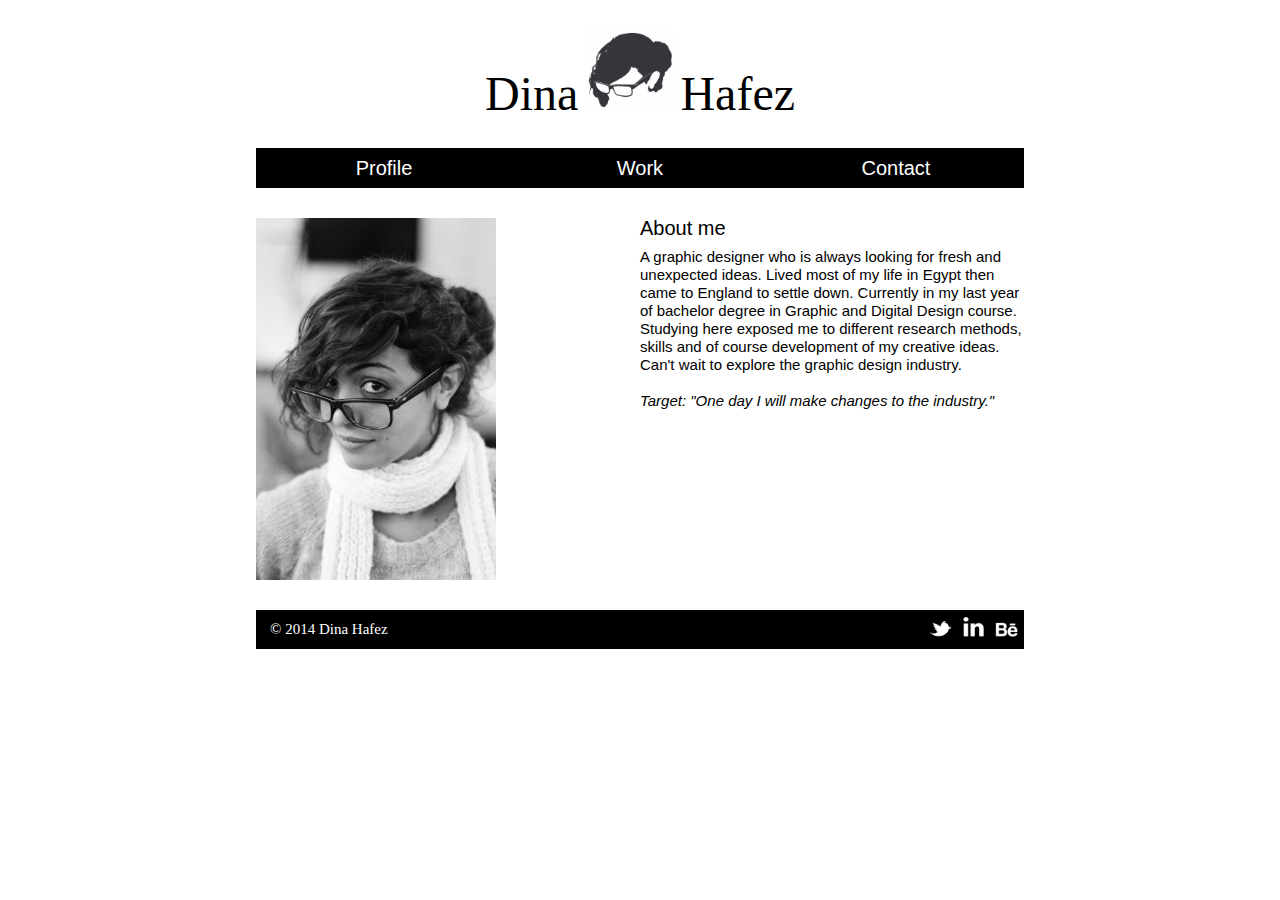
<file: index.html>
<!DOCTYPE html PUBLIC "-//W3C//DTD XHTML 1.0 Transitional//EN" "http://www.w3.org/TR/xhtml1/DTD/xhtml1-transitional.dtd">
<html xmlns="http://www.w3.org/1999/xhtml">
	<head>
		<meta http-equiv="Content-Type" content="text/html; charset=UTF8" />
		<meta name="description" content=" " />
		<meta name="keywords" content=" " />
		<meta name="author" content=" " />
		<link rel="stylesheet" href="css/style.css" type="text/css" media="screen, projection" />
		<title>Dina Hafez</title>
	</head>
	<body id="profile">
		
<!-- container -->
				<div id="container">
<!--  header  -->
			<div id="header">
				<h1><strong>Dina<img src="images/logo.jpg" alt="my logo" width="464" height="413" />Hafez</strong></h1>
				<div id="navbar">
					<ul>
						<li><a href="index.html">Profile</a></li>
						<li><a href="work.html">Work</a></li>
						<li><a href="contact.html">Contact</a></li>
					</ul>
				</div>
			</div>	
<!-- content -->
			<div id="left_col">
				<img class="floatleft" src="images/me.jpg" alt="my photo" width="350" height="528" />
			</div>
			<div id="right_col">
				<h2>About me</h2>
				<p>A graphic designer who is always looking for fresh and unexpected ideas. Lived most of my life in Egypt then came to England to settle down. Currently in my last year of bachelor degree in Graphic and Digital Design course. Studying here exposed me to different research methods, skills and of course development of my creative ideas. Can't wait to explore the graphic design industry.<br /><br />
					<em>Target: "One day I will make changes to the industry."</em>
				</p>
			</div>
	

<!-- footer -->
			<div id="footer">
				<p>&copy; 2014 Dina Hafez</p>
				<div id="social-icons">
					<a href="http://www.behance.net/dhafez" target="_self"><img src="images/behance2.jpg" /></a>
					<a href="http://www.linkedin.com/in/dhafez" target="_self"><img src="images/linkedin2.jpg" /></a>
					<a href="https://twitter.com/dhafez8" target="_self"><img src="images/twitter2.jpg" /></a>
				</div>
			</div>
		</div>
	</body>
</html>
</file>
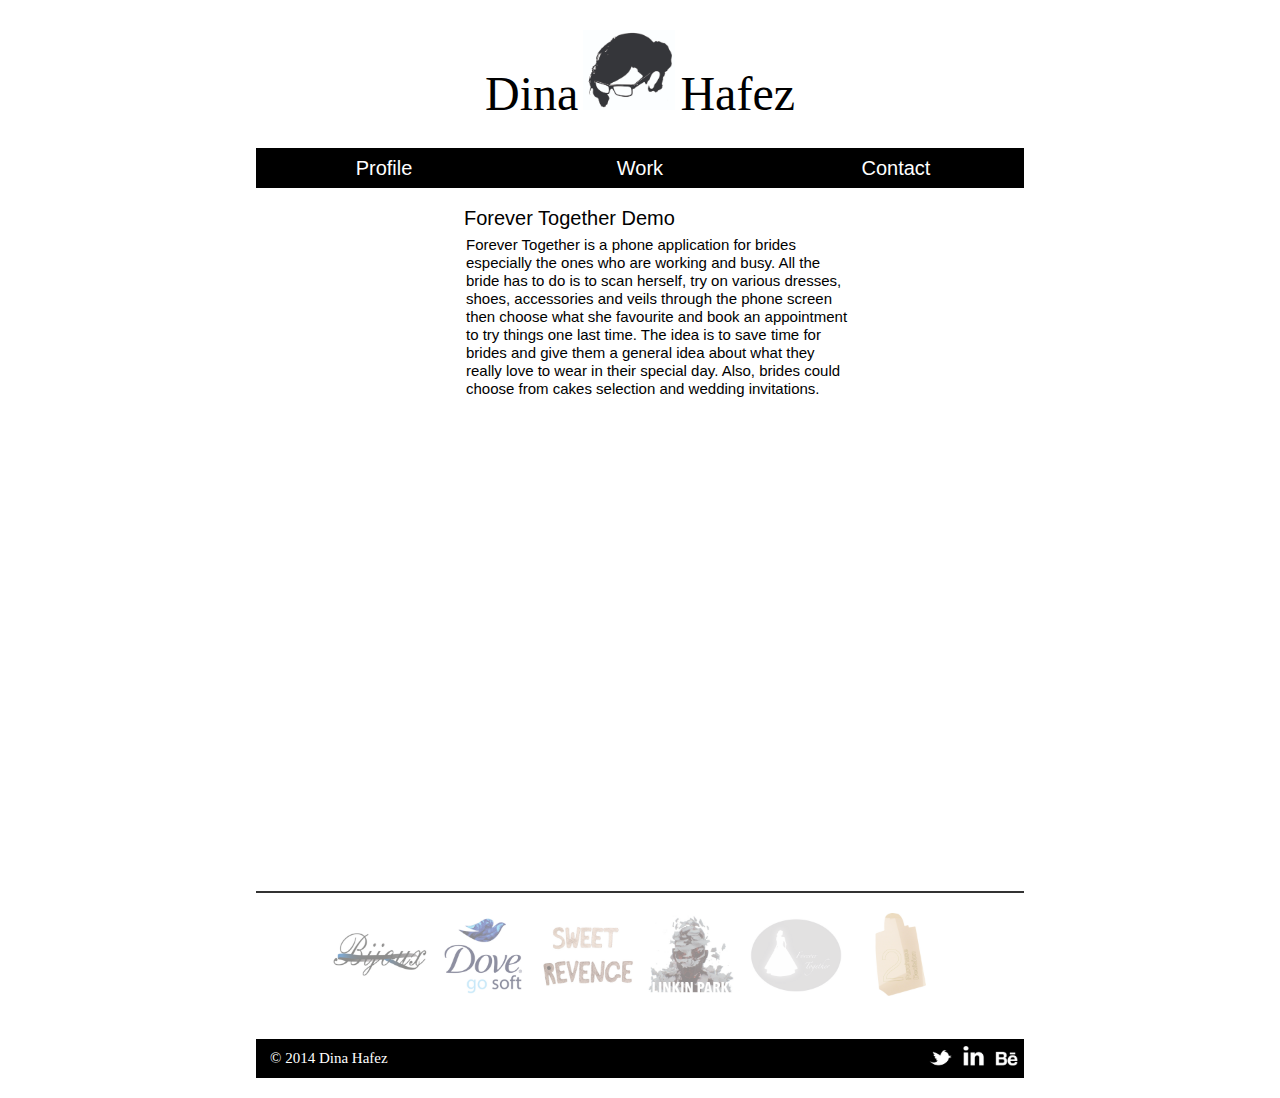
<file: app.html>
<!DOCTYPE html PUBLIC "-//W3C//DTD XHTML 1.0 Transitional//EN" "http://www.w3.org/TR/xhtml1/DTD/xhtml1-transitional.dtd">
<html xmlns="http://www.w3.org/1999/xhtml">
	<head>
		<meta http-equiv="Content-Type" content="text/html; charset=UTF8" />
		<meta name="description" content=" " />
		<meta name="keywords" content=" " />
		<meta name="author" content=" " />
		<link rel="stylesheet" href="css/style.css" type="text/css" media="screen, projection" />
		<title>Dina Hafez</title>
	</head>
	<body id="bij">
<!-- container -->
		<div id="container">

<!--  header  -->
			<div id="header">
				<h1><strong>Dina<img src="images/logo.jpg" alt="my logo" width="464" height="413" />Hafez</strong></h1>
				<div id="navbar">
					<ul>
						<li><a href="index.html">Profile</a></li>
						<li><a href="work.html">Work</a></li>
						<li><a href="contact.html">Contact</a></li>
					</ul>
				</div>
			</div>	
<!-- content -->
			<div id="content">
				<h3>Forever Together Demo</h3>
				<p>Forever Together is a phone application for brides especially the ones who are working and busy. All the bride has to do is to scan herself, try on various dresses, shoes, accessories and veils through the phone screen then choose what she favourite and book an appointment to try things one last time. The idea is to save time for brides and give them a general idea about what they really love to wear in their special day. Also, brides could choose from cakes selection and wedding invitations.
				</p>
				<iframe src="http://www.youtube.com/embed/0N8v5oNvyUg" width="600" height="400"></iframe>
			</div>
			<div class="floatleft">
				<a href="bijbook.html" target="_self">
					<img src="images2/bijb.jpg" alt="Bijoux brandbook" width="600" height="500" />
					<a href="gosoft.html" target="_self"><img src="images2/gosoft.jpg" alt="Dove go soft" width="600" height="500" /></a>
					<a href="comicb.html" target="_self">
						<img src="images2/comicb.jpg" alt="Sweet Revenge comic" width="600" height="500" />
					</a>
					<a href="lpcd.html" target="_self">
						<img src="images2/lpcd.jpg" alt="Linkin Park CD promotion" width="600" height="500" />
					</a>
					<a href="app.html" target="_self">
						<img src="images2/app.jpg" alt="Forever Together Demo" width="600" height="500" />
					</a>
					<a href="dissert.html" target="_self">
						<img src="images2/dissert.jpg" alt="Dissertation" width="600" height="500" />
					</a>
			</div>


	
<!-- footer -->
			<div id="footer">
				<p>&copy; 2014 Dina Hafez </p>
				<div id="social-icons">
					<a href="http://www.behance.net/dhafez" target="_blank"><img src="images/behance2.jpg" /></a>
					<a href="http://www.linkedin.com/in/dhafez" target="_blank"><img src="images/linkedin2.jpg" /></a>
					<a href="https://twitter.com/dhafez8" target="_blank"><img src="images/twitter2.jpg" /></a>
				</div>
			</div>
		</div>
	</body>
</html>
</file>
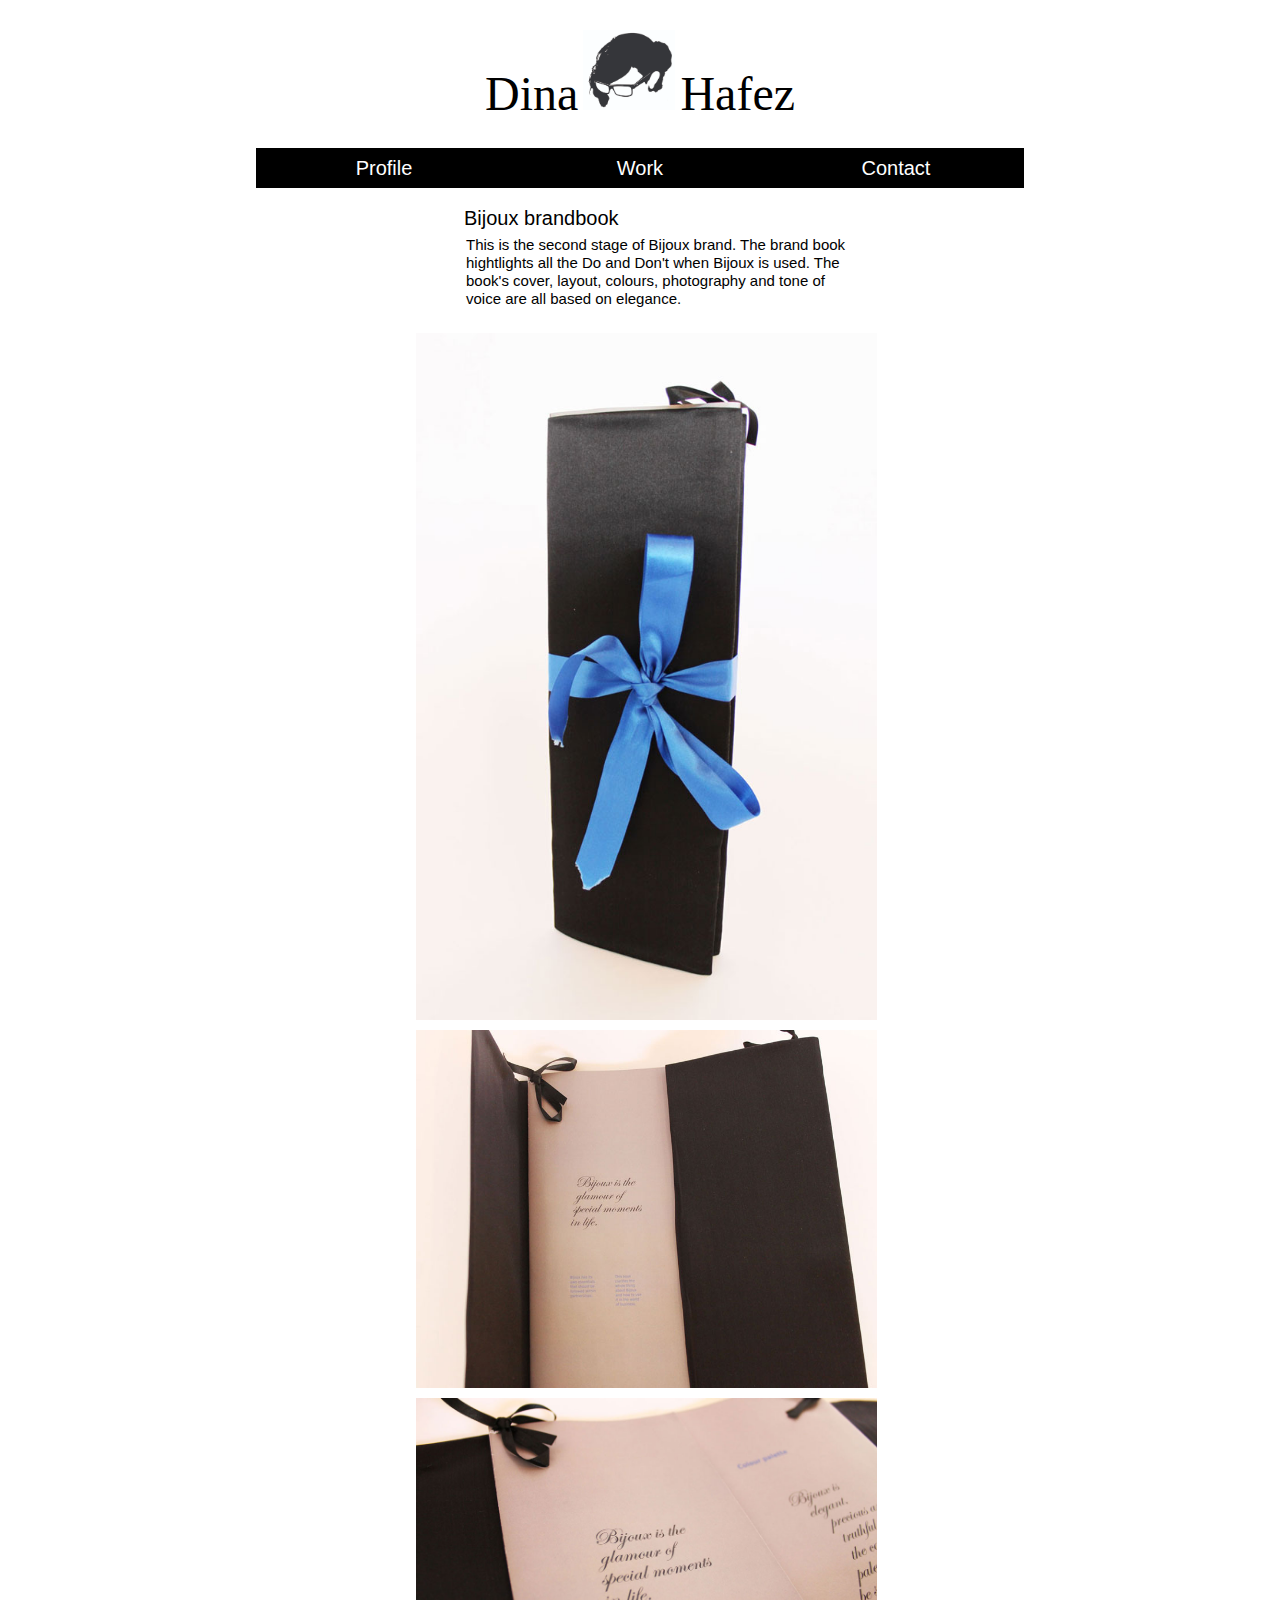
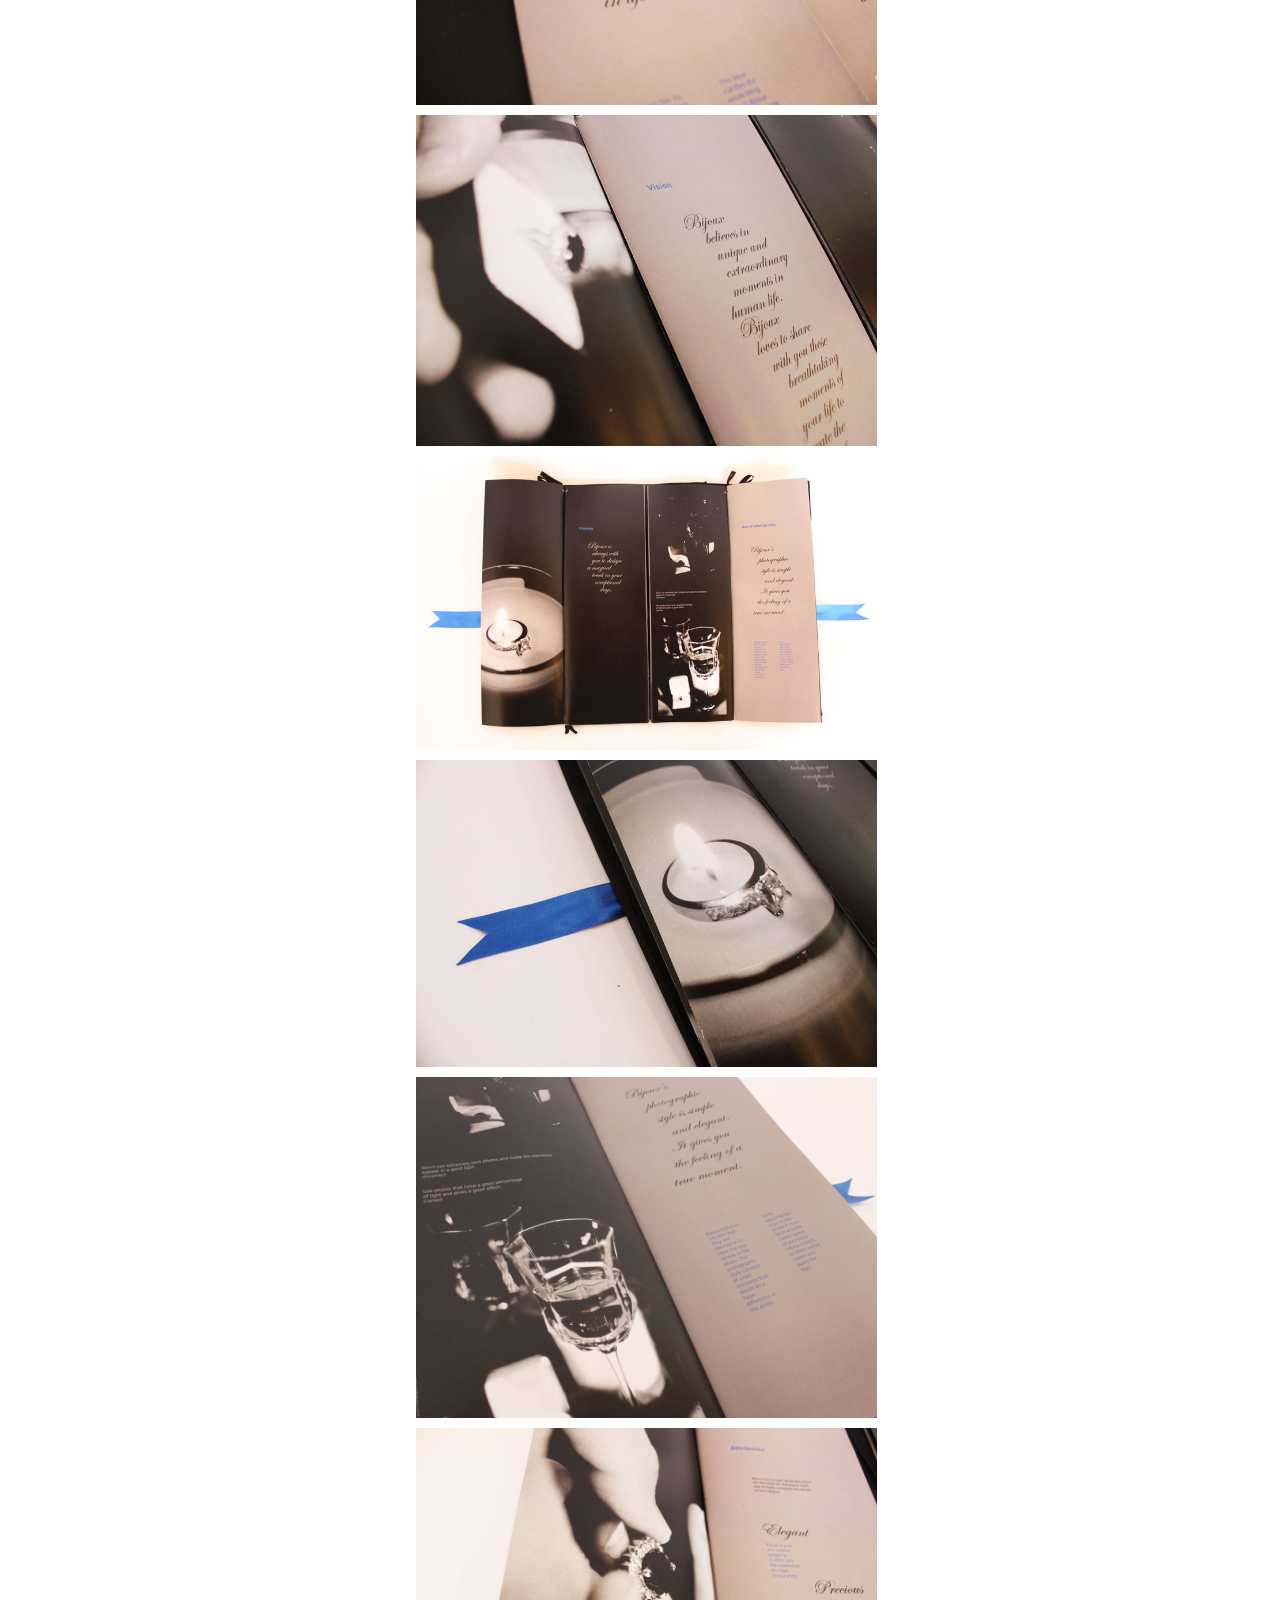
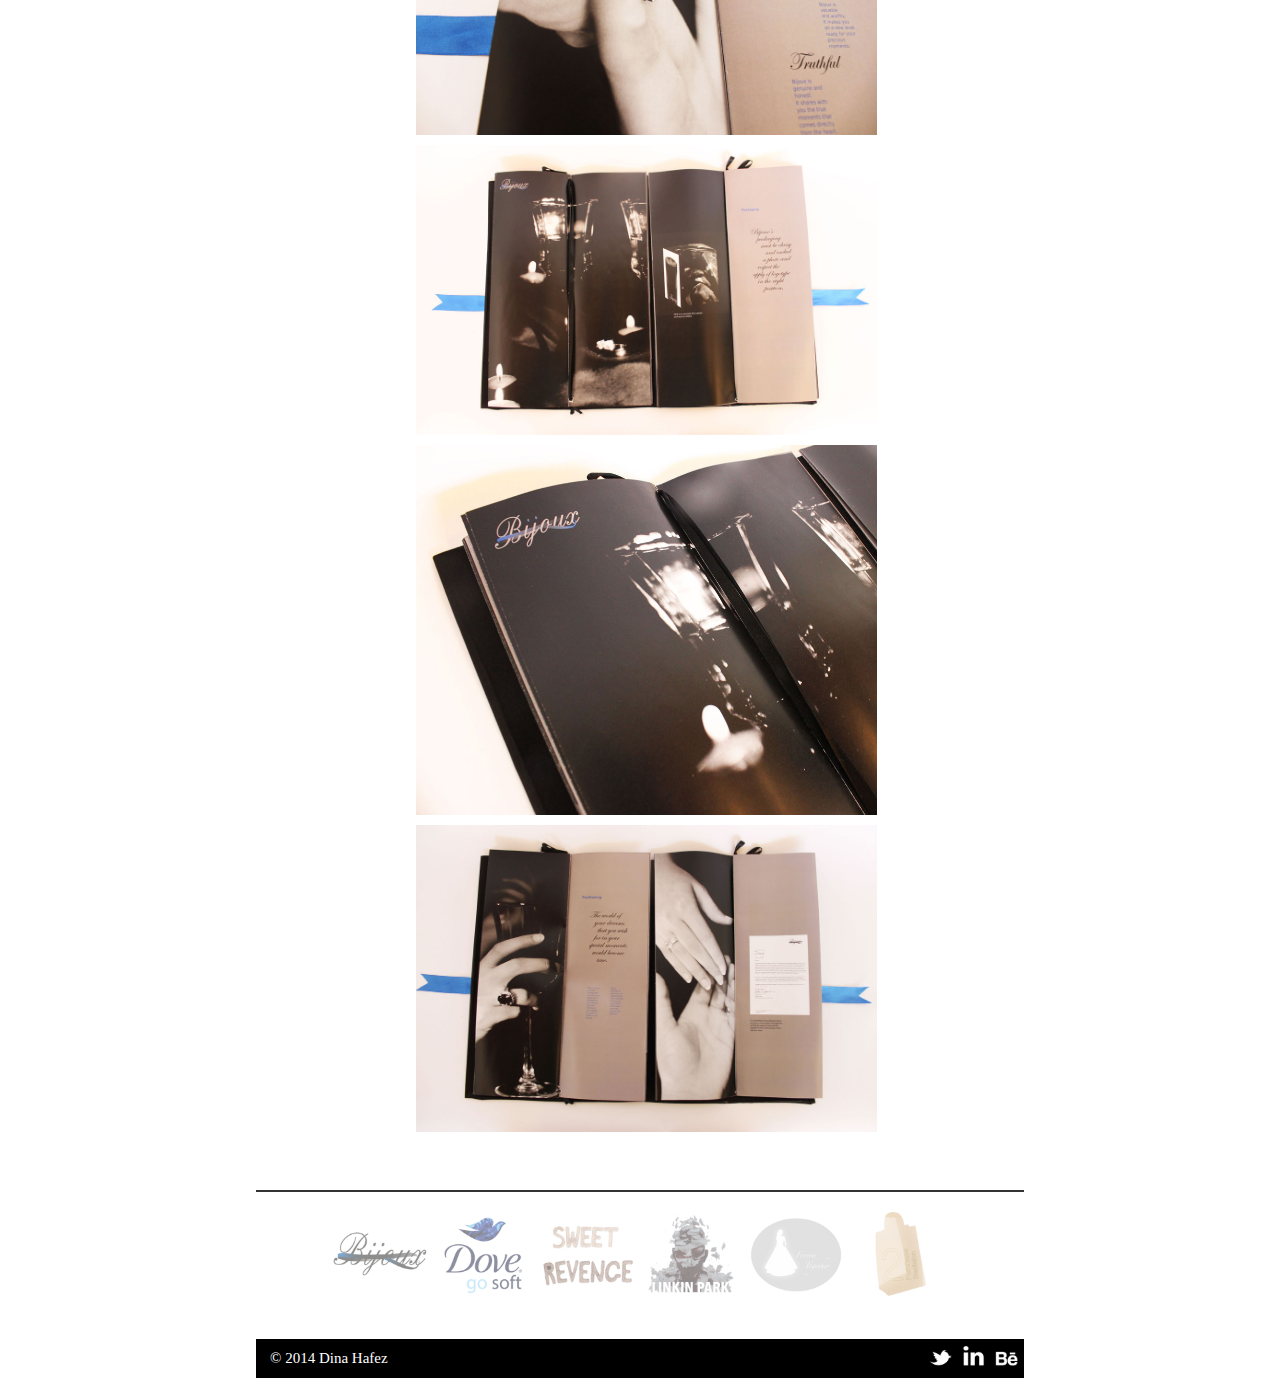
<file: bijbook.html>
<!DOCTYPE html PUBLIC "-//W3C//DTD XHTML 1.0 Transitional//EN" "http://www.w3.org/TR/xhtml1/DTD/xhtml1-transitional.dtd">
<html xmlns="http://www.w3.org/1999/xhtml">
	<head>
		<meta http-equiv="Content-Type" content="text/html; charset=UTF8" />
		<meta name="description" content=" " />
		<meta name="keywords" content=" " />
		<meta name="author" content=" " />
		<link rel="stylesheet" href="css/style.css" type="text/css" media="screen, projection" />
		<title>Dina Hafez</title>
	</head>
	<body id="bij">
<!-- container -->
		<div id="container">

<!--  header  -->
			<div id="header">
				<h1><strong>Dina<img src="images/logo.jpg" alt="my logo" width="464" height="413" />Hafez</strong></h1>
				<div id="navbar">
					<ul>
						<li><a href="index.html">Profile</a></li>
						<li><a href="work.html">Work</a></li>
						<li><a href="contact.html">Contact</a></li>
					</ul>
				</div>
			</div>	
<!-- content -->
			<div id="content">
				<h3>Bijoux brandbook</h3>
				<p>This is the second stage of Bijoux brand. The brand book hightlights all the Do and Don't when Bijoux is used. The book's cover, layout, colours, photography and tone of voice are all based on elegance.
				</p>
				<img src="bijbookimages/bijb1.jpg" alt="Bijoux book 1" width="500" height="723" />
				<img src="bijbookimages/bijb2.jpg" alt="Bijoux book 2" width="500" height="391" />
				<img src="bijbookimages/bijb3.jpg" alt="Bijoux book 3" width="500" height="333" />
				<img src="bijbookimages/bijb4.jpg" alt="Bijoux book 4" width="500" height="333" />
				<img src="bijbookimages/bijb5.jpg" alt="Bijoux book 5" width="500" height="333" />
				<img src="bijbookimages/bijb6.jpg" alt="Bijoux book 6" width="500" height="310" />
				<img src="bijbookimages/bijb7.jpg" alt="Bijoux book 7" width="500" height="333" />
				<img src="bijbookimages/bijb8.jpg" alt="Bijoux book 8" width="500" height="333" />
				<img src="bijbookimages/bijb9.jpg" alt="Bijoux book 9" width="500" height="333" />
				<img src="bijbookimages/bijb10.jpg" alt="Bijoux book 10" width="500" height="333" />
				<img src="bijbookimages/bijb11.jpg" alt="Bijoux book 11" width="500" height="333" />
			</div>
			<div class="floatleft">
				<a href="bijbook.html">
					<img src="images2/bijb.jpg" />
				</a>
				<a href="gosoft.html">
					<img src="images2/gosoft.jpg" />
				</a>
				<a href="comicb.html">
					<img src="images2/comicb.jpg" />
				</a>
				<a href="lpcd.html">
					<img src="images2/lpcd.jpg" />
				</a>
				<a href="app.html">
					<img src="images2/app.jpg" />
				</a>
				<a href="dissert.html">
					<img src="images2/dissert.jpg" />
				</a>
			</div>

<!-- footer -->
			<div id="footer">
				<p>&copy; 2014 Dina Hafez</p>
				<div id="social-icons">
					<a href="http://www.behance.net/dhafez" target="_blank"><img src="images/behance2.jpg" /></a>
					<a href="http://www.linkedin.com/in/dhafez" target="_blank"><img src="images/linkedin2.jpg" /></a>
					<a href="https://twitter.com/dhafez8" target="_blank"><img src="images/twitter2.jpg" /></a>
				</div>
			</div>
		</div>
	</body>
</html>
</file>
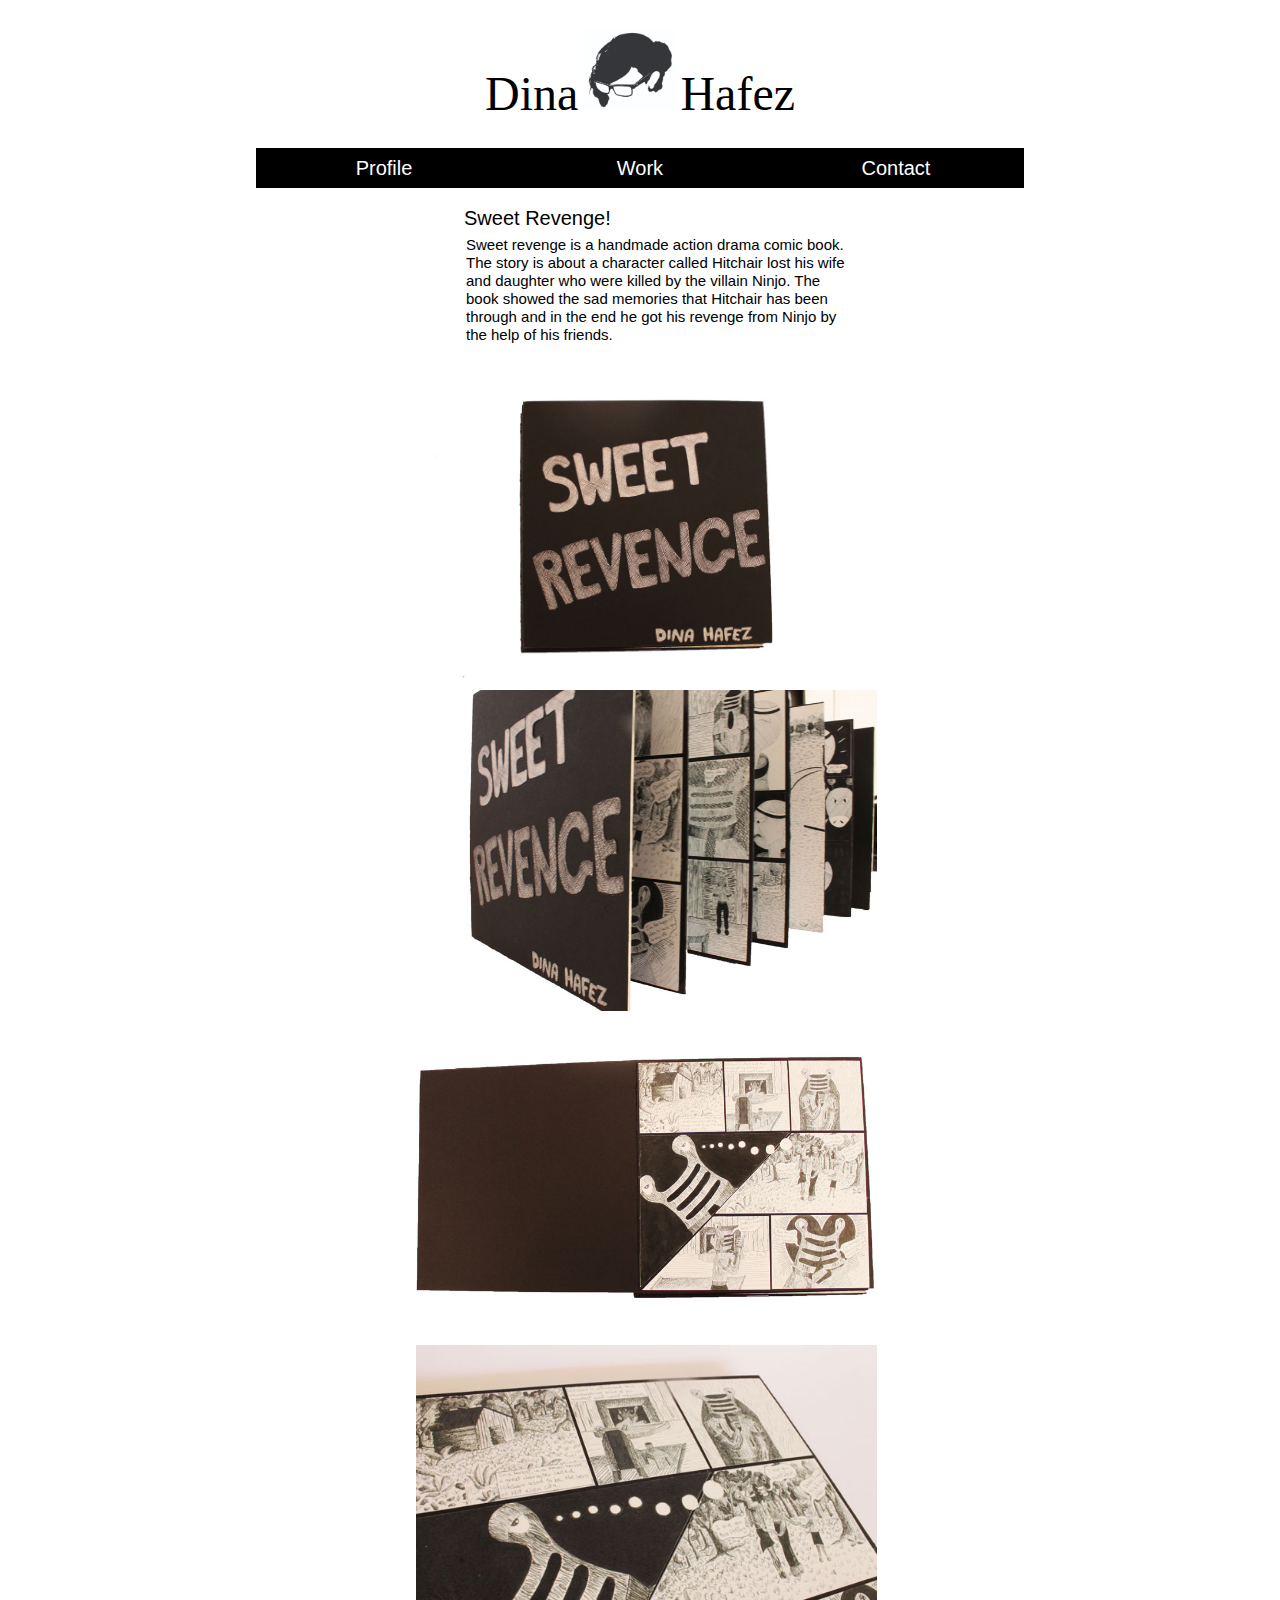
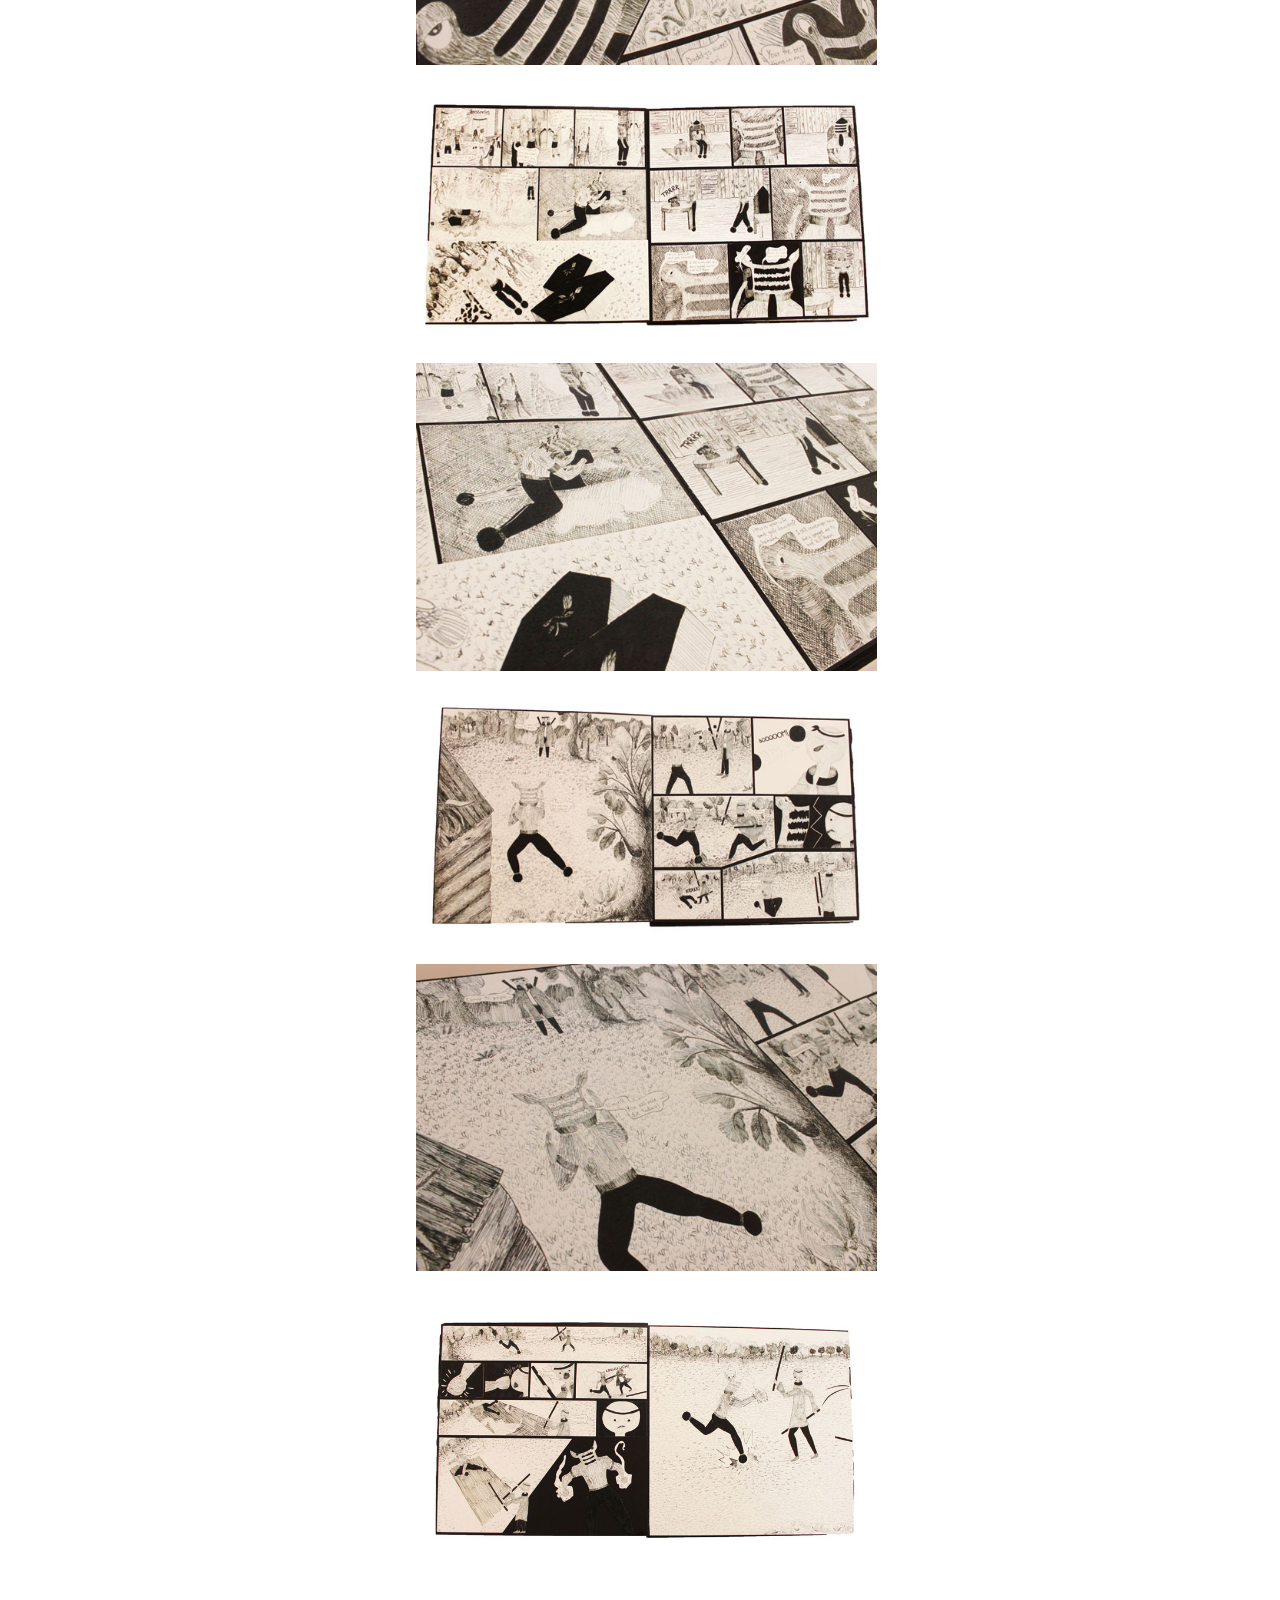
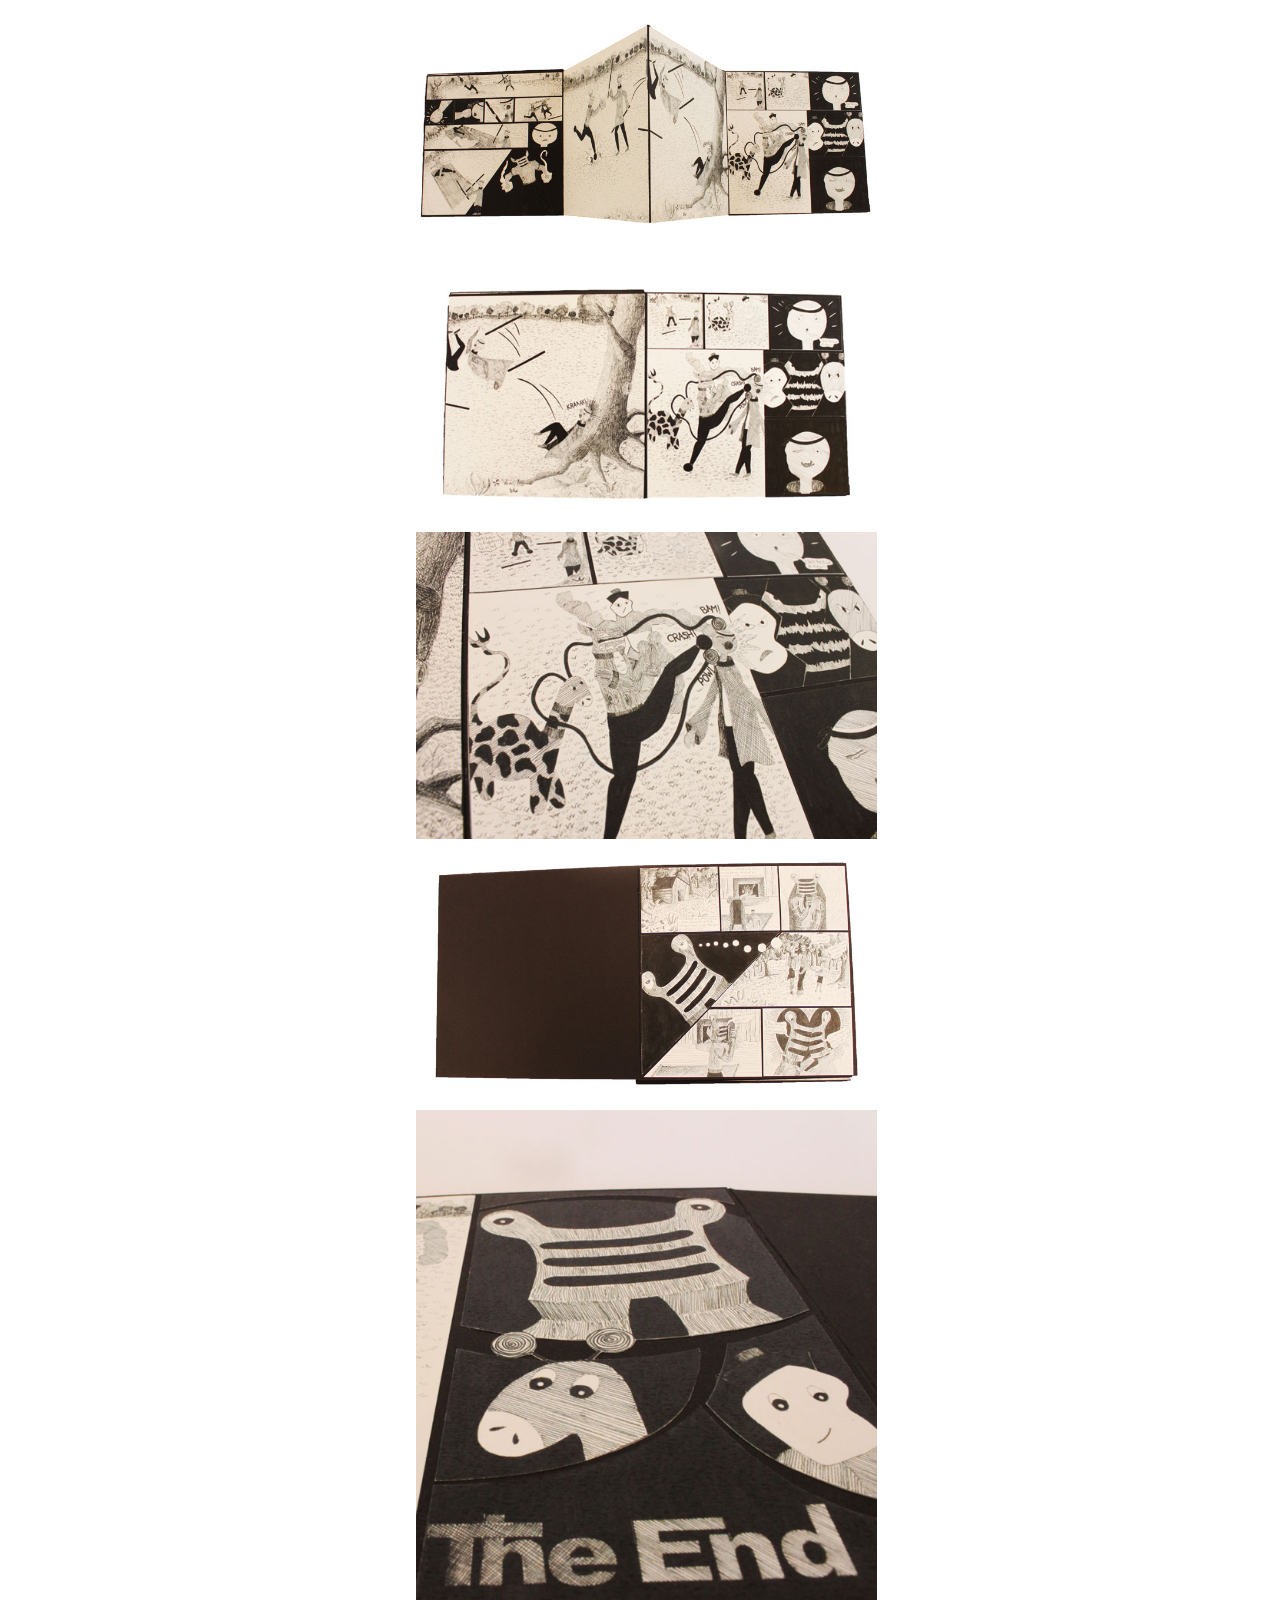
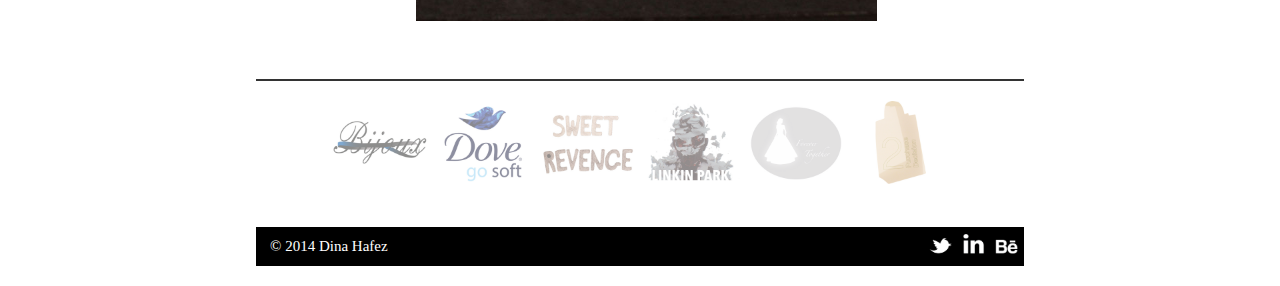
<file: comicb.html>
<!DOCTYPE html PUBLIC "-//W3C//DTD XHTML 1.0 Transitional//EN" "http://www.w3.org/TR/xhtml1/DTD/xhtml1-transitional.dtd">
<html xmlns="http://www.w3.org/1999/xhtml">
	<head>
		<meta http-equiv="Content-Type" content="text/html; charset=UTF8" />
		<meta name="description" content=" " />
		<meta name="keywords" content=" " />
		<meta name="author" content=" " />
		<link rel="stylesheet" href="css/style.css" type="text/css" media="screen, projection" />
		<title>Dina Hafez</title>
	</head>
	<body id="bij">
<!-- container -->
		<div id="container">

<!--  header  -->
			<div id="header">
				<h1><strong>Dina<img src="images/logo.jpg" alt="my logo" width="464" height="413" />Hafez</strong></h1>
				<div id="navbar">
					<ul>
						<li><a href="index.html">Profile</a></li>
						<li><a href="work.html">Work</a></li>
						<li><a href="contact.html">Contact</a></li>
					</ul>
				</div>
			</div>	
<!-- content -->
			<div id="content">
				<h3>Sweet Revenge!</h3>
				<p>Sweet revenge is a handmade action drama comic book. The story is about a character called Hitchair lost his wife and daughter who were killed by the villain Ninjo. The book showed the sad memories that Hitchair has been through and in the end he got his revenge from Ninjo by the help of his friends.
				</p>
				<img src="comicbimages/comicb1.jpg" alt="Sweet Revenge comic 1" width="500" height="353" />
				<img src="comicbimages/comicb2.jpg" alt="Sweet Revenge comic 2" width="500" height="391" />
				<img src="comicbimages/comicb3.jpg" alt="Sweet Revenge comic 3" width="500" height="353" />
				<img src="comicbimages/comicb4.jpg" alt="Sweet Revenge comic 4" width="500" height="333" />
				<img src="comicbimages/comicb5.jpg" alt="Sweet Revenge comic 5" width="500" height="353" />
				<img src="comicbimages/comicb6.jpg" alt="Sweet Revenge comic 6" width="500" height="333" />
				<img src="comicbimages/comicb7.jpg" alt="Sweet Revenge comic 7" width="500" height="353" />
				<img src="comicbimages/comicb8.jpg" alt="Sweet Revenge comic 8" width="500" height="333" />
				<img src="comicbimages/comicb9.jpg" alt="Sweet Revenge comic 9" width="500" height="353" />
				<img src="comicbimages/comicb10.jpg" alt="Sweet Revenge comic 10" width="500" height="258" />
				<img src="comicbimages/comicb11.jpg" alt="Sweet Revenge comic 11" width="500" height="353" />
				<img src="comicbimages/comicb12.jpg" alt="Sweet Revenge comic 12" width="500" height="333" />
				<img src="comicbimages/comicb13.jpg" alt="Sweet Revenge comic 13" width="500" height="353" />
				<img src="comicbimages/comicb14.jpg" alt="Sweet Revenge comic 14" width="500" height="568" />
			</div>
			<div class="floatleft">
				<a href="bijbook.html" target="_self">
					<img src="images2/bijb.jpg" alt="Bijoux brandbook" width="600" height="500" />
					<a href="gosoft.html" target="_self"><img src="images2/gosoft.jpg" alt="Dove go soft" width="600" height="500" /></a>
					<a href="comicb.html" target="_self">
						<img src="images2/comicb.jpg" alt="Sweet Revenge comic" width="600" height="500" />
						<a href="lpcd.html" target="_self">
							<img src="images2/lpcd.jpg" alt="Linkin Park CD promotion" width="600" height="500" />
						</a>
						<a href="app.html" target="_self">
							<img src="images2/app.jpg" alt="Forever Together Demo" width="600" height="500" />
						</a>
						<a href="dissert.html" target="_self">
							<img src="images2/dissert.jpg" alt="Dissertation" width="600" height="500" />
						</a>
			</div>

	
<!-- footer -->
			<div id="footer">
				<p>&copy; 2014 Dina Hafez</p>
				<div id="social-icons">
					<a href="http://www.behance.net/dhafez" target="_blank"><img src="images/behance2.jpg" /></a>
					<a href="http://www.linkedin.com/in/dhafez" target="_blank"><img src="images/linkedin2.jpg" /></a>
					<a href="https://twitter.com/dhafez8" target="_blank"><img src="images/twitter2.jpg" /></a>
				</div>
			</div>
		</div>
	</body>
</html>
</file>
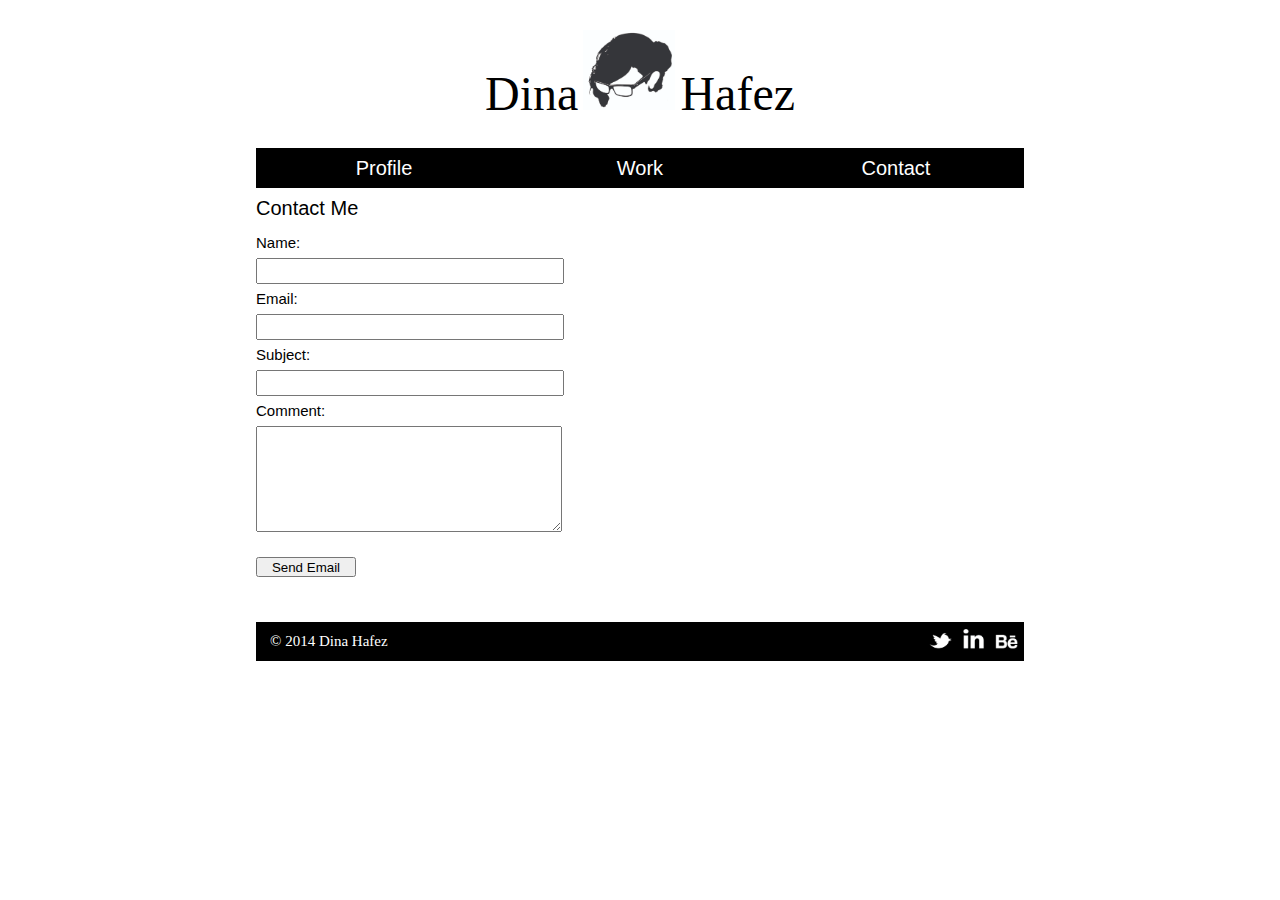
<file: contact.html>
<!DOCTYPE html PUBLIC "-//W3C//DTD XHTML 1.0 Transitional//EN" "http://www.w3.org/TR/xhtml1/DTD/xhtml1-transitional.dtd">
<html xmlns="http://www.w3.org/1999/xhtml">
	<head>
		<meta http-equiv="Content-Type" content="text/html; charset=UTF8" />
		<meta name="description" content=" " />
		<meta name="keywords" content=" " />
		<meta name="author" content=" " />
		<link rel="stylesheet" href="css/style.css" type="text/css" media="screen, projection" />
		<title>Dina Hafez</title>
	</head>
	<body id="bij">
<!-- container -->
		<div id="container">

<!--  header  -->
			<div id="header">
				<h1><strong>Dina<img src="images/logo.jpg" alt="my logo" width="464" height="413" />Hafez</strong></h1>
				<div id="navbar">
					<ul>
						<li><a href="index.html">Profile</a></li>
						<li><a href="work.html">Work</a></li>
						<li><a href="contact.html">Contact</a></li>
					</ul>
				</div>
			</div>	
<!-- content -->
			<div id="wrapper">
				<h1>Contact Me</h1>
<?php
    $webmaster = 'sugar_diza@hotmail.com';
?>
				<div id="form">
					<form> 
						<label class="labelone" for="name">Name:</label>
						<input name="name" />
						<label for="email">Email:</label>
						<input name="email" />
						<label for="subject">Subject:</label>
						<input name="subject" />
						<label for="comments">Comment:</label>
						<textarea name="comments" cols="15" rows="10"></textarea>
						<fieldset>
							<a href="sugar_diza@hotmail.com"><input class="btn" type="submit" value="Send Email" /></a>
						</fieldset>
					</form>
				</div>
	
<!-- footer -->
				<div id="footer">
					<p>&copy; 2014 Dina Hafez</p>
					<div id="social-icons">
						<a href="http://www.behance.net/dhafez" target="_blank"><img src="images/behance2.jpg" /></a>
						<a href="http://www.linkedin.com/in/dhafez" target="_blank"><img src="images/linkedin2.jpg" /></a>
						<a href="https://twitter.com/dhafez8" target="_blank"><img src="images/twitter2.jpg" /></a>
					</div>
				</div>
			</div>
	</body>
</html>
</file>
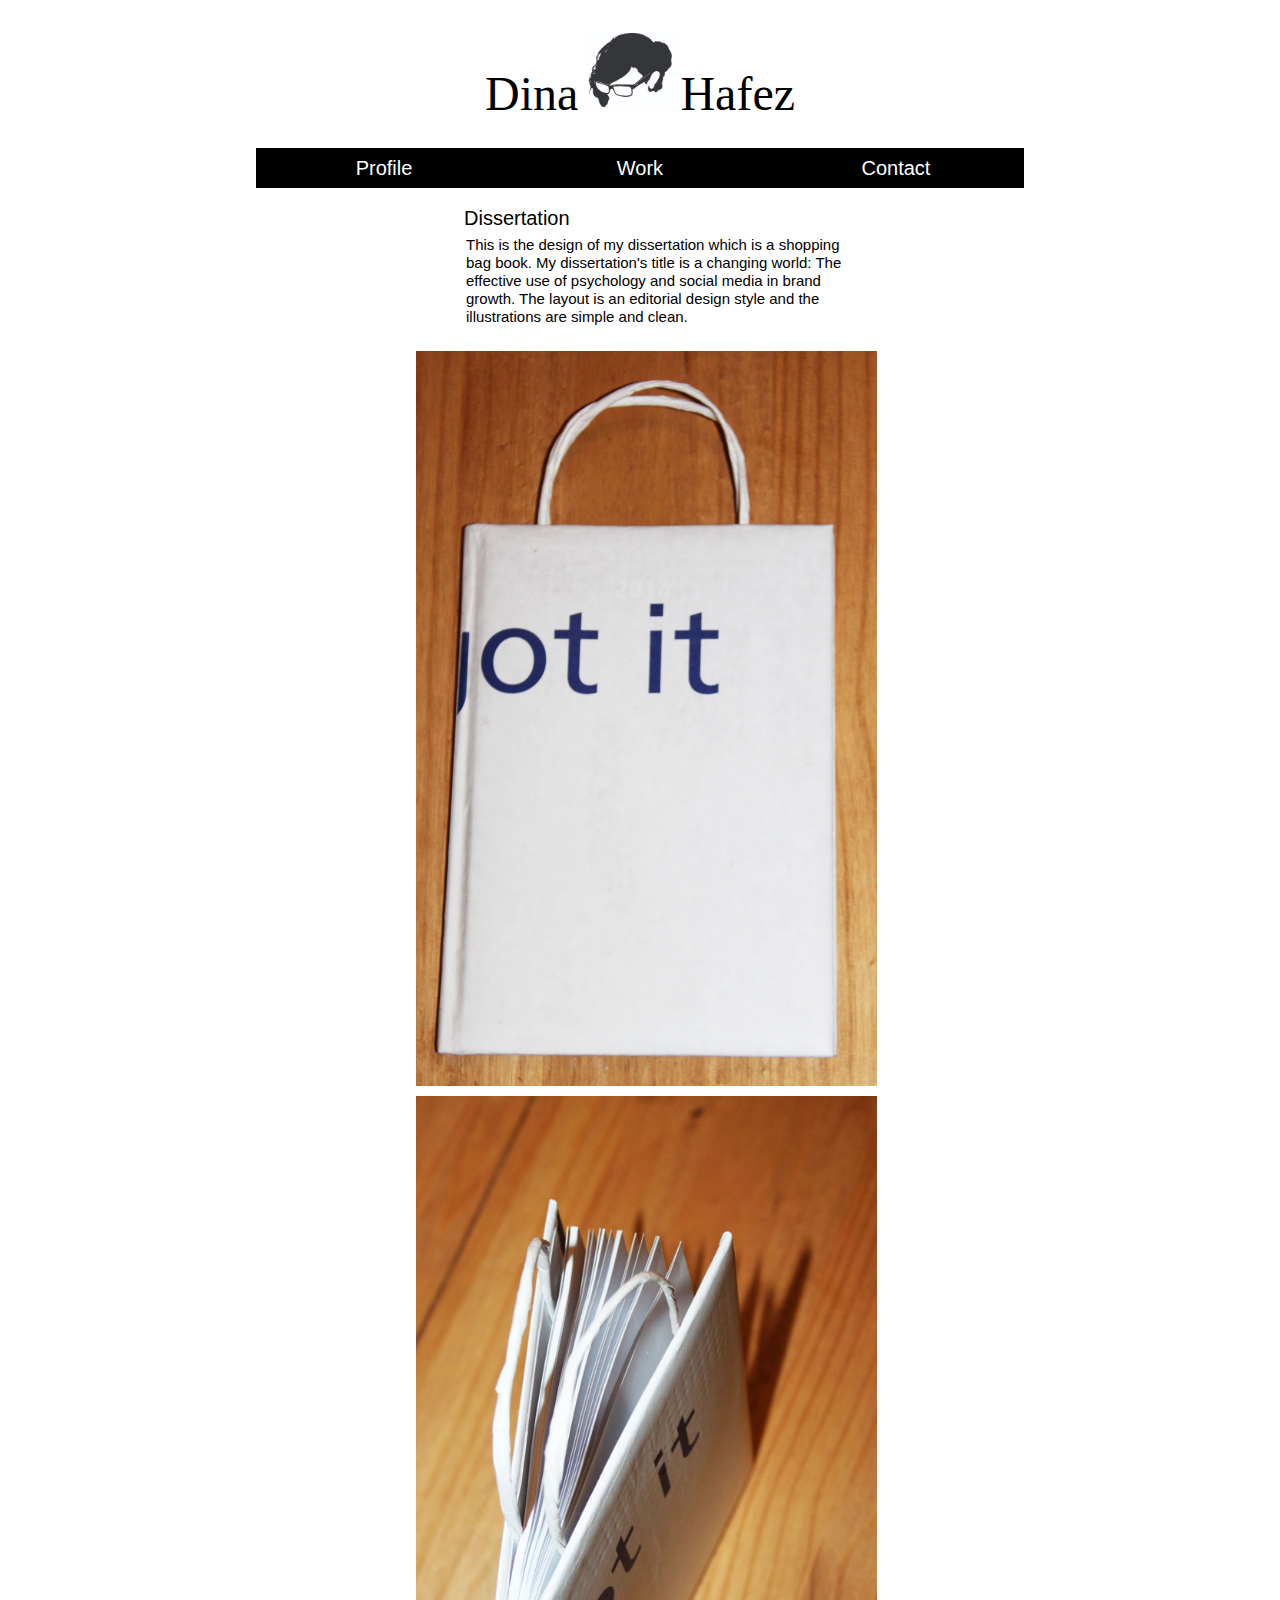
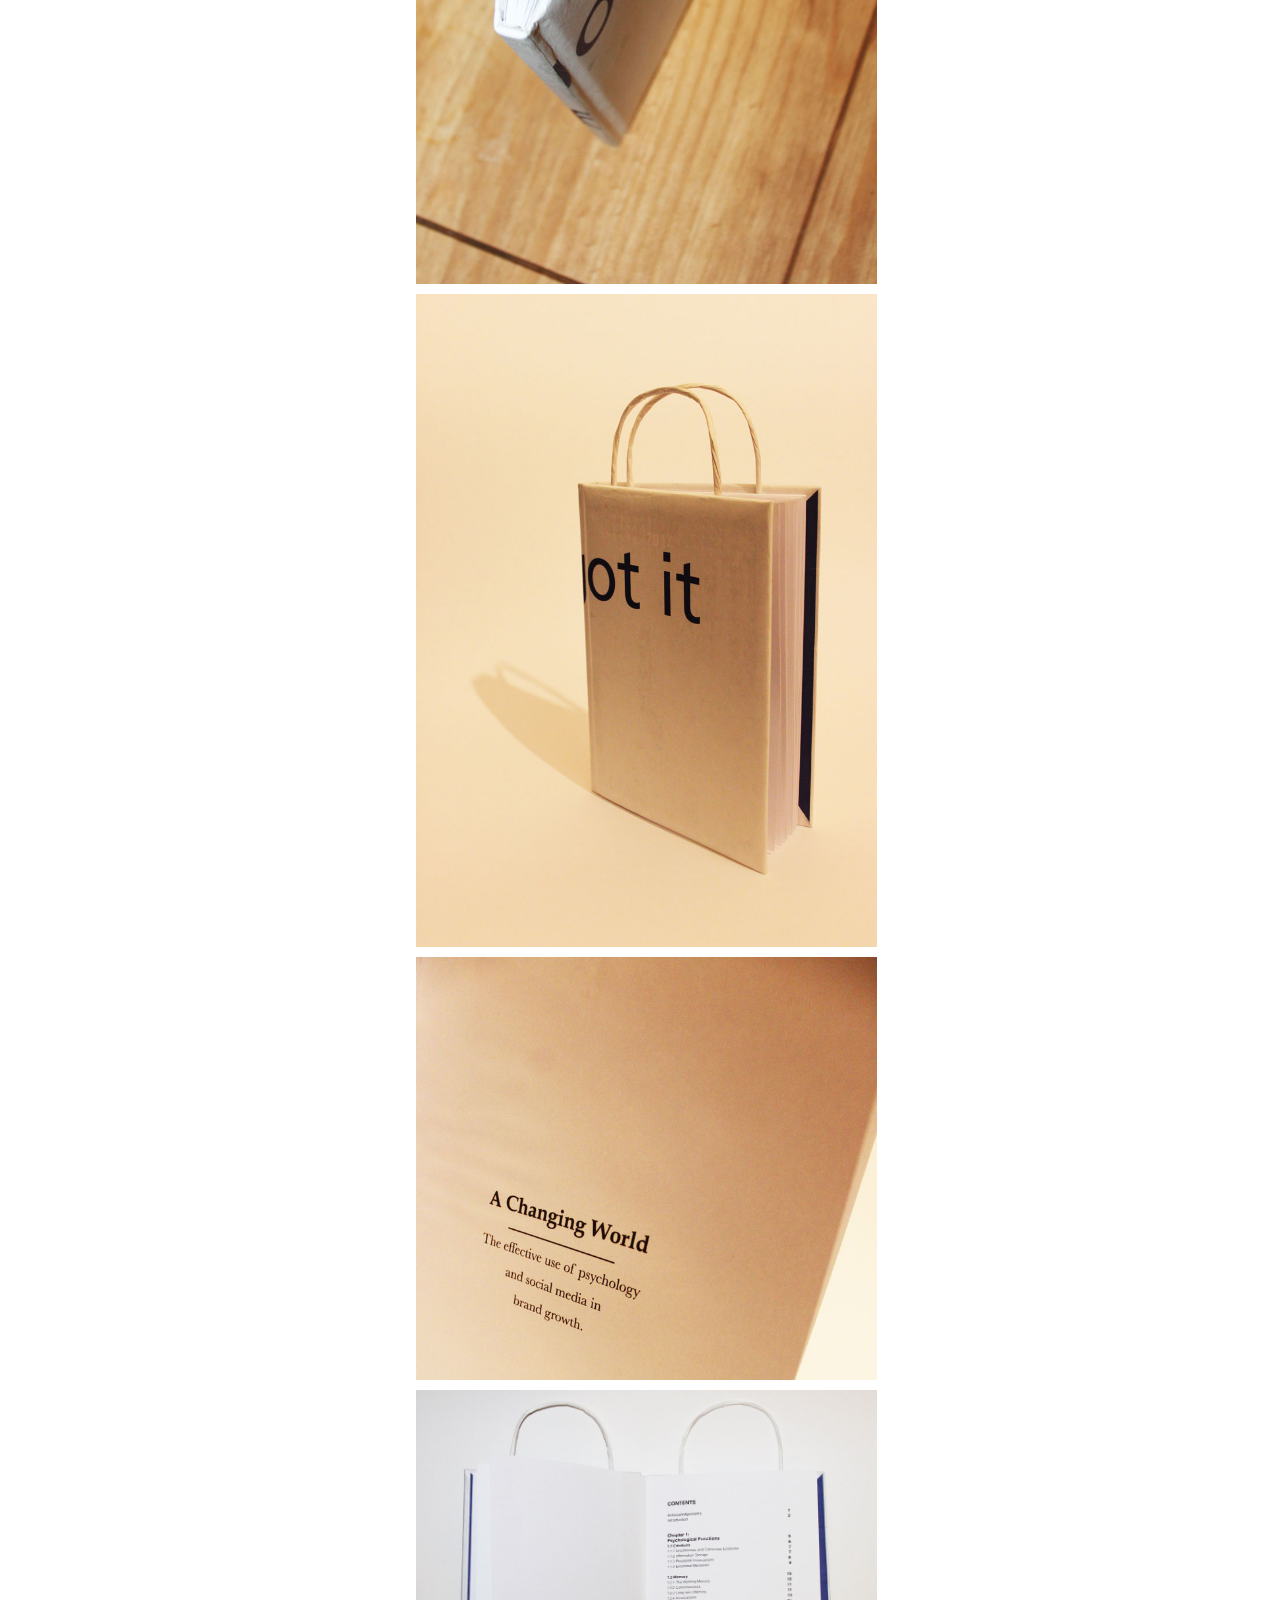
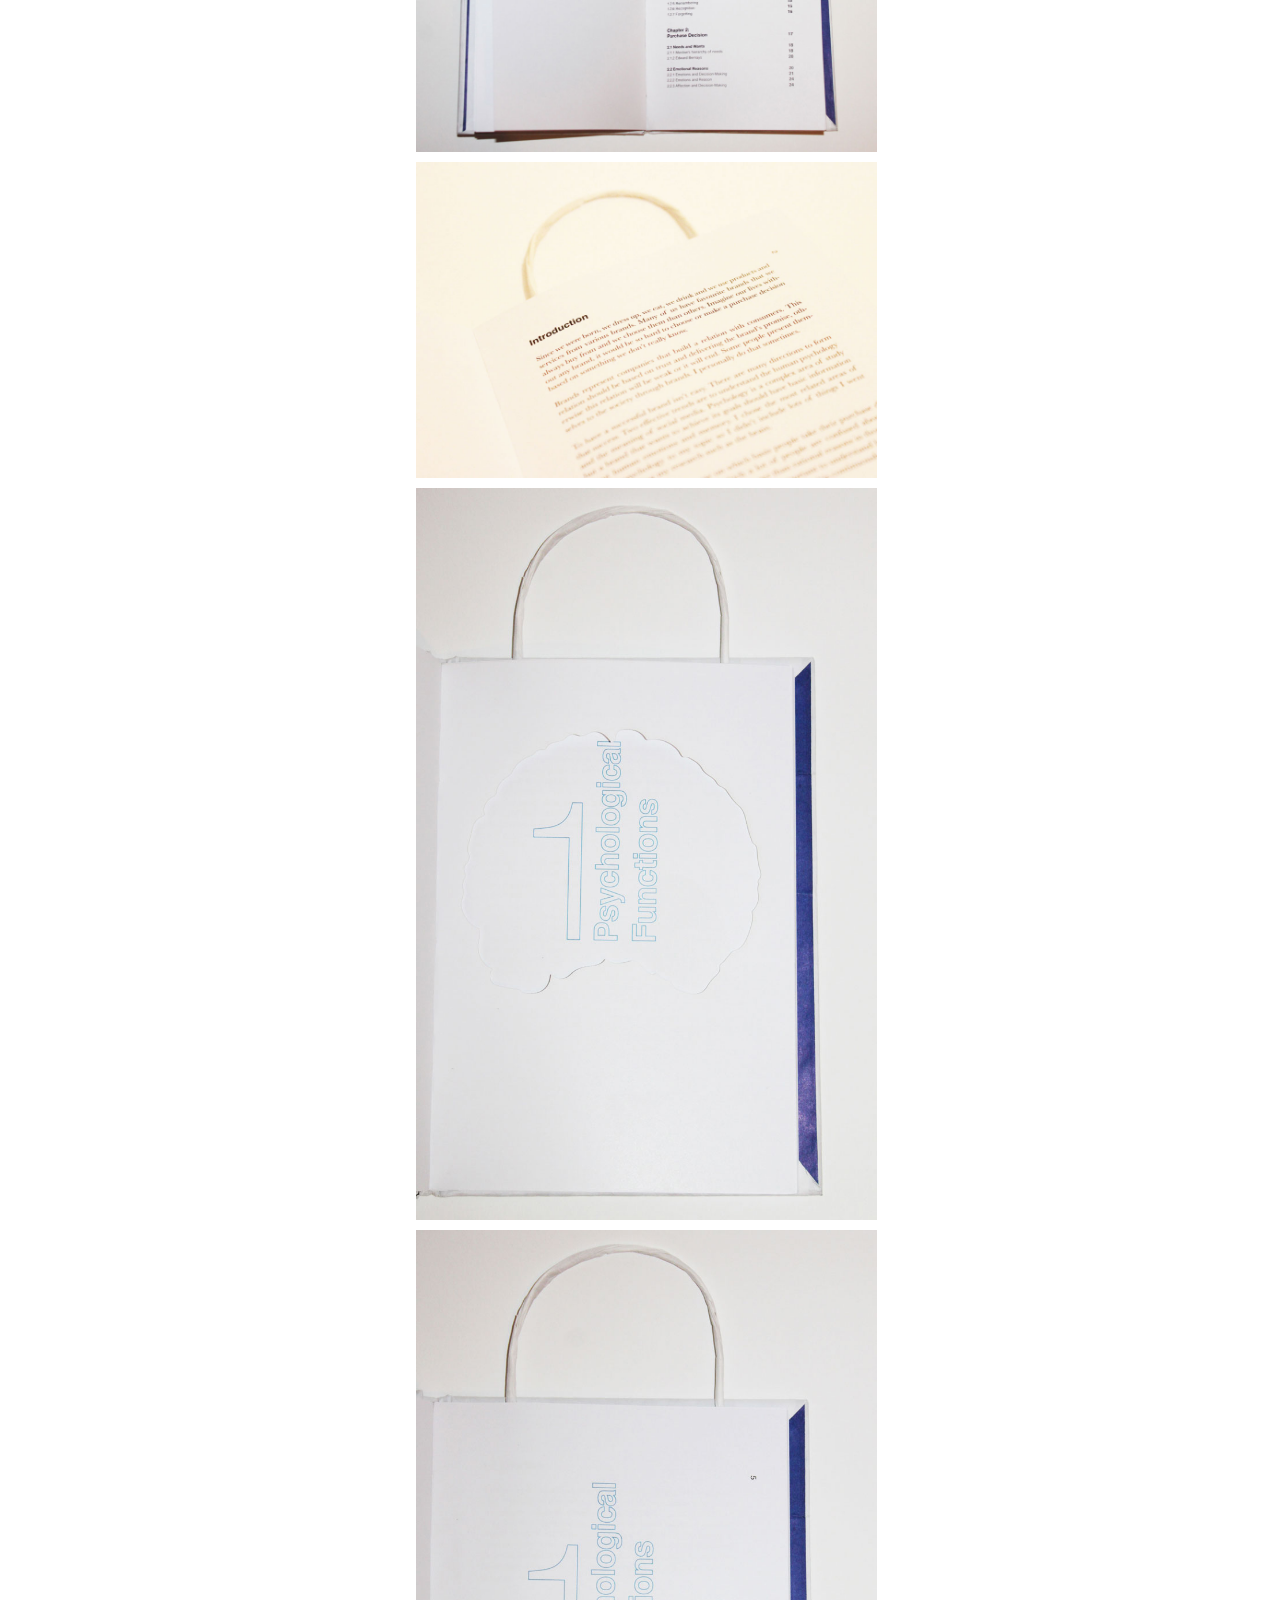
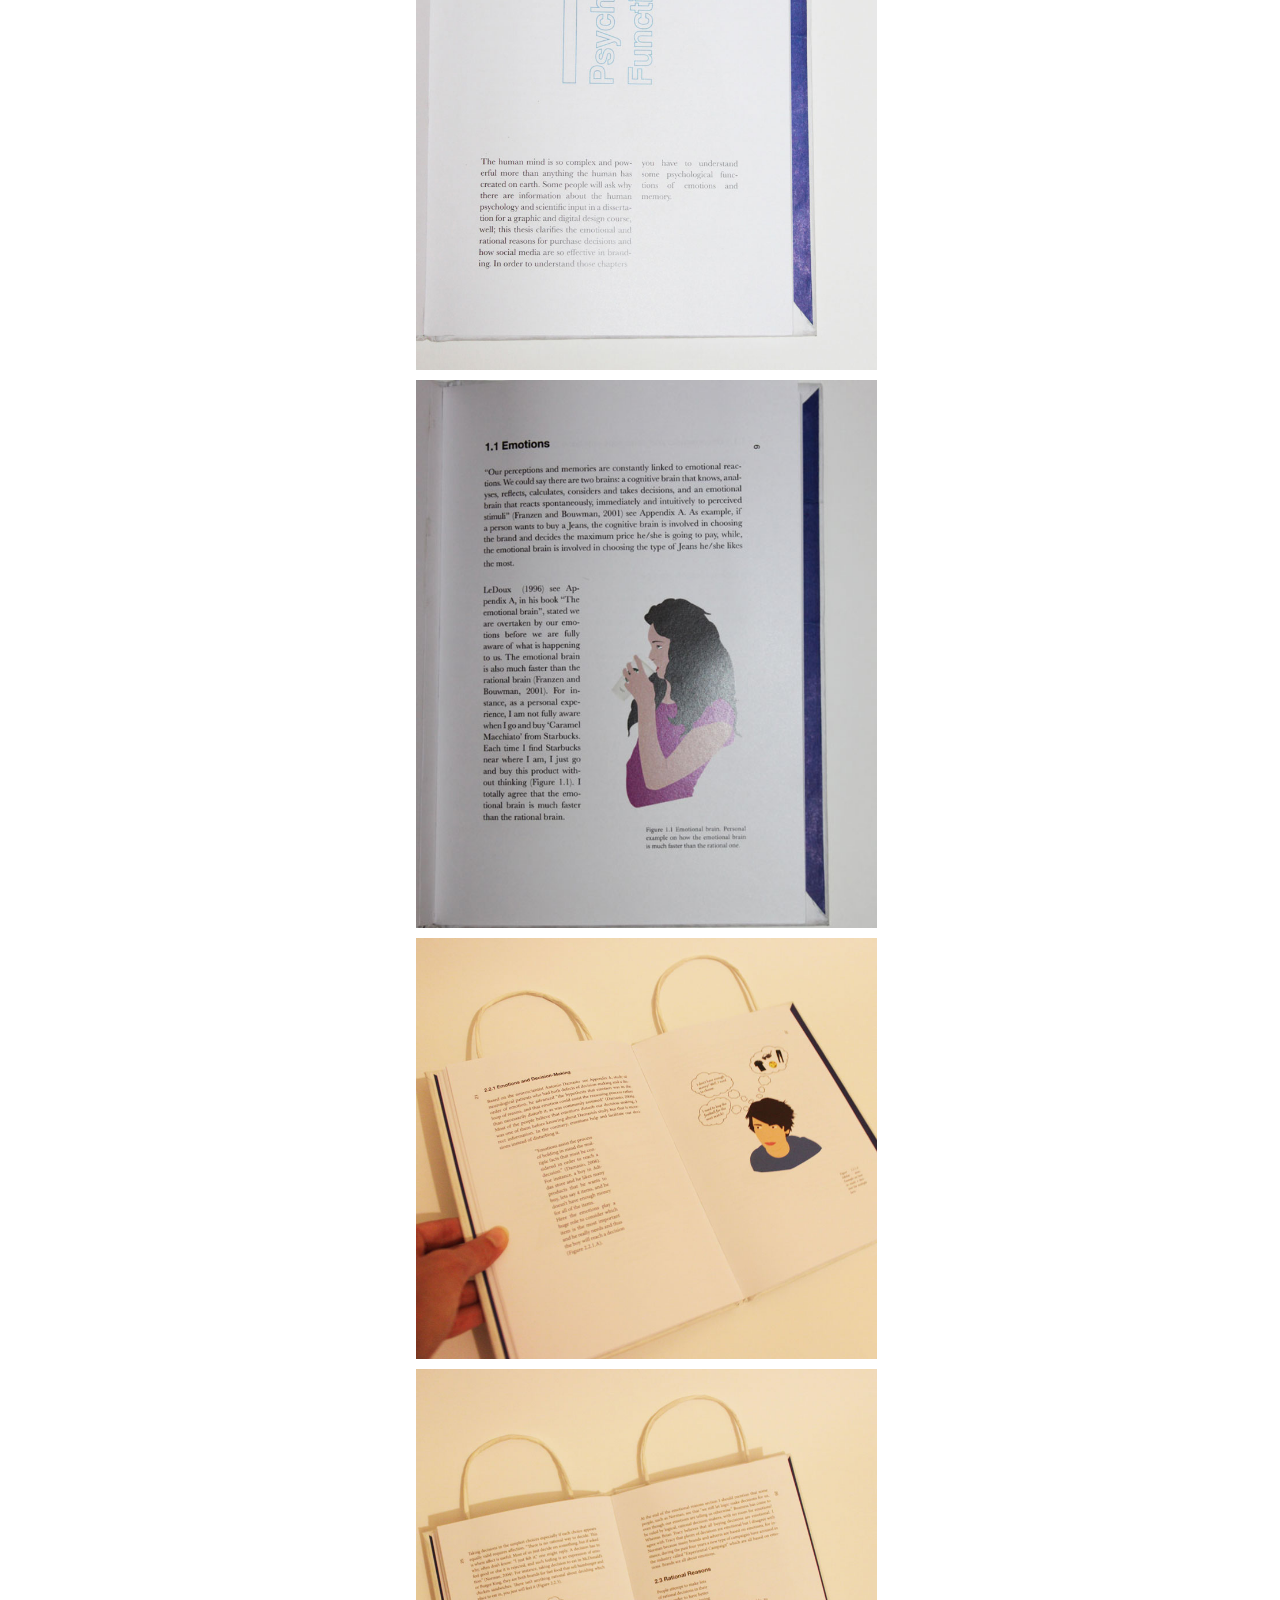
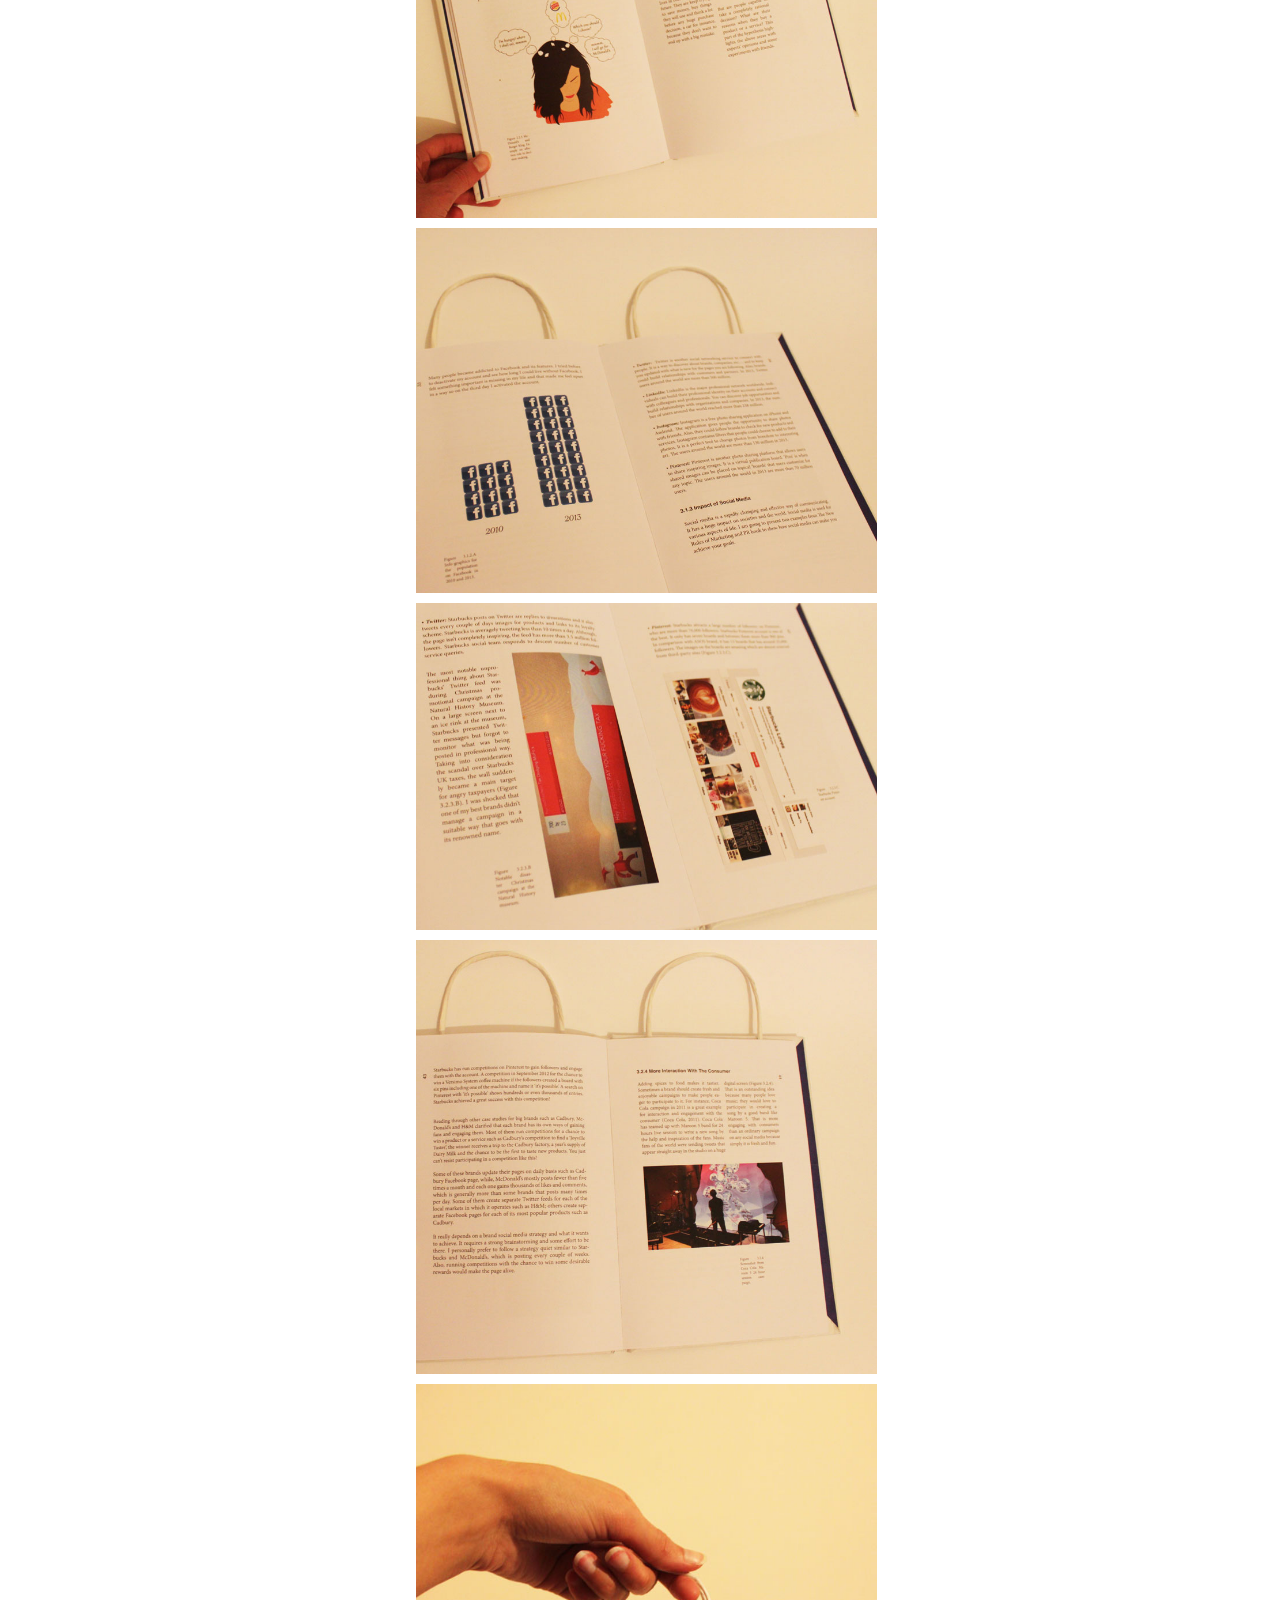
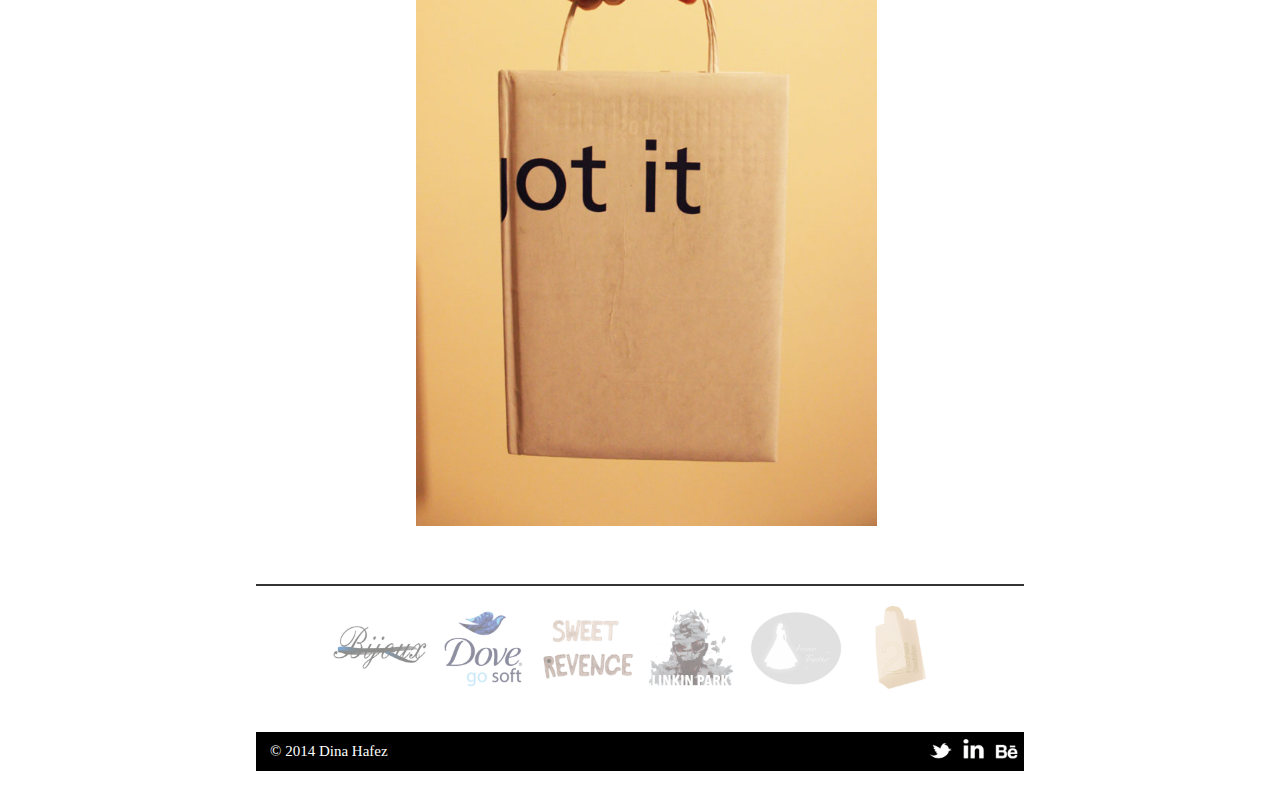
<file: dissert.html>
<!DOCTYPE html PUBLIC "-//W3C//DTD XHTML 1.0 Transitional//EN" "http://www.w3.org/TR/xhtml1/DTD/xhtml1-transitional.dtd">
<html xmlns="http://www.w3.org/1999/xhtml">
	<head>
		<meta http-equiv="Content-Type" content="text/html; charset=UTF8" />
		<meta name="description" content=" " />
		<meta name="keywords" content=" " />
		<meta name="author" content=" " />
		<link rel="stylesheet" href="css/style.css" type="text/css" media="screen, projection" />
		<title>Dina Hafez</title>
	</head>
	<body id="bij">
<!-- container -->
		<div id="container">

<!--  header  -->
			<div id="header">
				<h1><strong>Dina<img src="images/logo.jpg" alt="my logo" width="464" height="413" />Hafez</strong></h1>
				<div id="navbar">
					<ul>
						<li><a href="index.html">Profile</a></li>
						<li><a href="work.html">Work</a></li>
						<li><a href="contact.html">Contact</a></li>
					</ul>
				</div>
			</div>	
<!-- content -->
			<div id="content">
				<h3>Dissertation</h3>
				<p>This is the design of my dissertation which is a shopping bag book. My dissertation's title is a changing world: The effective use of psychology and social media in brand growth. The layout is an editorial design style and the illustrations are simple and clean.</p>
				<img src="dissertimages/dissert1.jpg" alt="image 1" width="600" height="400" />
				<img src="dissertimages/dissert2.jpg" alt="image 2" width="600" height="400" />
				<img src="dissertimages/dissert4.jpg" alt="image 3" width="600" height="400" />
				<img src="dissertimages/dissert5.jpg" alt="image 4" width="600" height="400" />
				<img src="dissertimages/dissert6.jpg" alt="image 5" width="600" height="400" />
				<img src="dissertimages/dissert7.jpg" alt="image 6" width="600" height="400" />
				<img src="dissertimages/dissert8.jpg" alt="image 7" width="600" height="400" />
				<img src="dissertimages/dissert9.jpg" alt="image 8" width="600" height="400" />
				<img src="dissertimages/dissert10.jpg" alt="image 9" width="600" height="400" />
				<img src="dissertimages/dissert11.jpg" alt="image 10" width="600" height="400" />
				<img src="dissertimages/dissert12.jpg" alt="image 11" width="600" height="400" />
				<img src="dissertimages/dissert13.jpg" alt="image 12" width="600" height="400" />
				<img src="dissertimages/dissert14.jpg" alt="image 13" width="600" height="400" />
				<img src="dissertimages/dissert15.jpg" alt="image 14" width="600" height="400" />
				<img src="dissertimages/dissert3.jpg" alt="image 15" width="600" height="400" />

			</div>
			<div class="floatleft">
				<a href="bijbook.html" target="_self">
					<img src="images2/bijb.jpg" alt="Bijoux brandbook" width="600" height="500" />
					<a href="gosoft.html" target="_self"><img src="images2/gosoft.jpg" alt="Dove go soft" width="600" height="500" /></a>
					<a href="comicb.html" target="_self">
						<img src="images2/comicb.jpg" alt="Sweet Revenge comic" width="600" height="500" />
					</a>
					<a href="lpcd.html" target="_self">
						<img src="images2/lpcd.jpg" alt="Linkin Park CD promotion" width="600" height="500" />
					</a>
					<a href="app.html" target="_self">
						<img src="images2/app.jpg" alt="Forever Together Demo" width="600" height="500" />
					</a>
					<a href="dissert.html" target="_self">
						<img src="images2/dissert.jpg" alt="Dissertation" width="600" height="500" />
					</a>
			</div>


	
<!-- footer -->
			<div id="footer">
				<p>&copy; 2014 Dina Hafez</p>
				<div id="social-icons">
					<a href="http://www.behance.net/dhafez" target="_blank"><img src="images/behance2.jpg" /></a>
					<a href="http://www.linkedin.com/in/dhafez" target="_blank"><img src="images/linkedin2.jpg" /></a>
					<a href="https://twitter.com/dhafez8" target="_blank"><img src="images/twitter2.jpg" /></a>
				</div>
			</div>
		</div>
	</body>
</html>
</file>
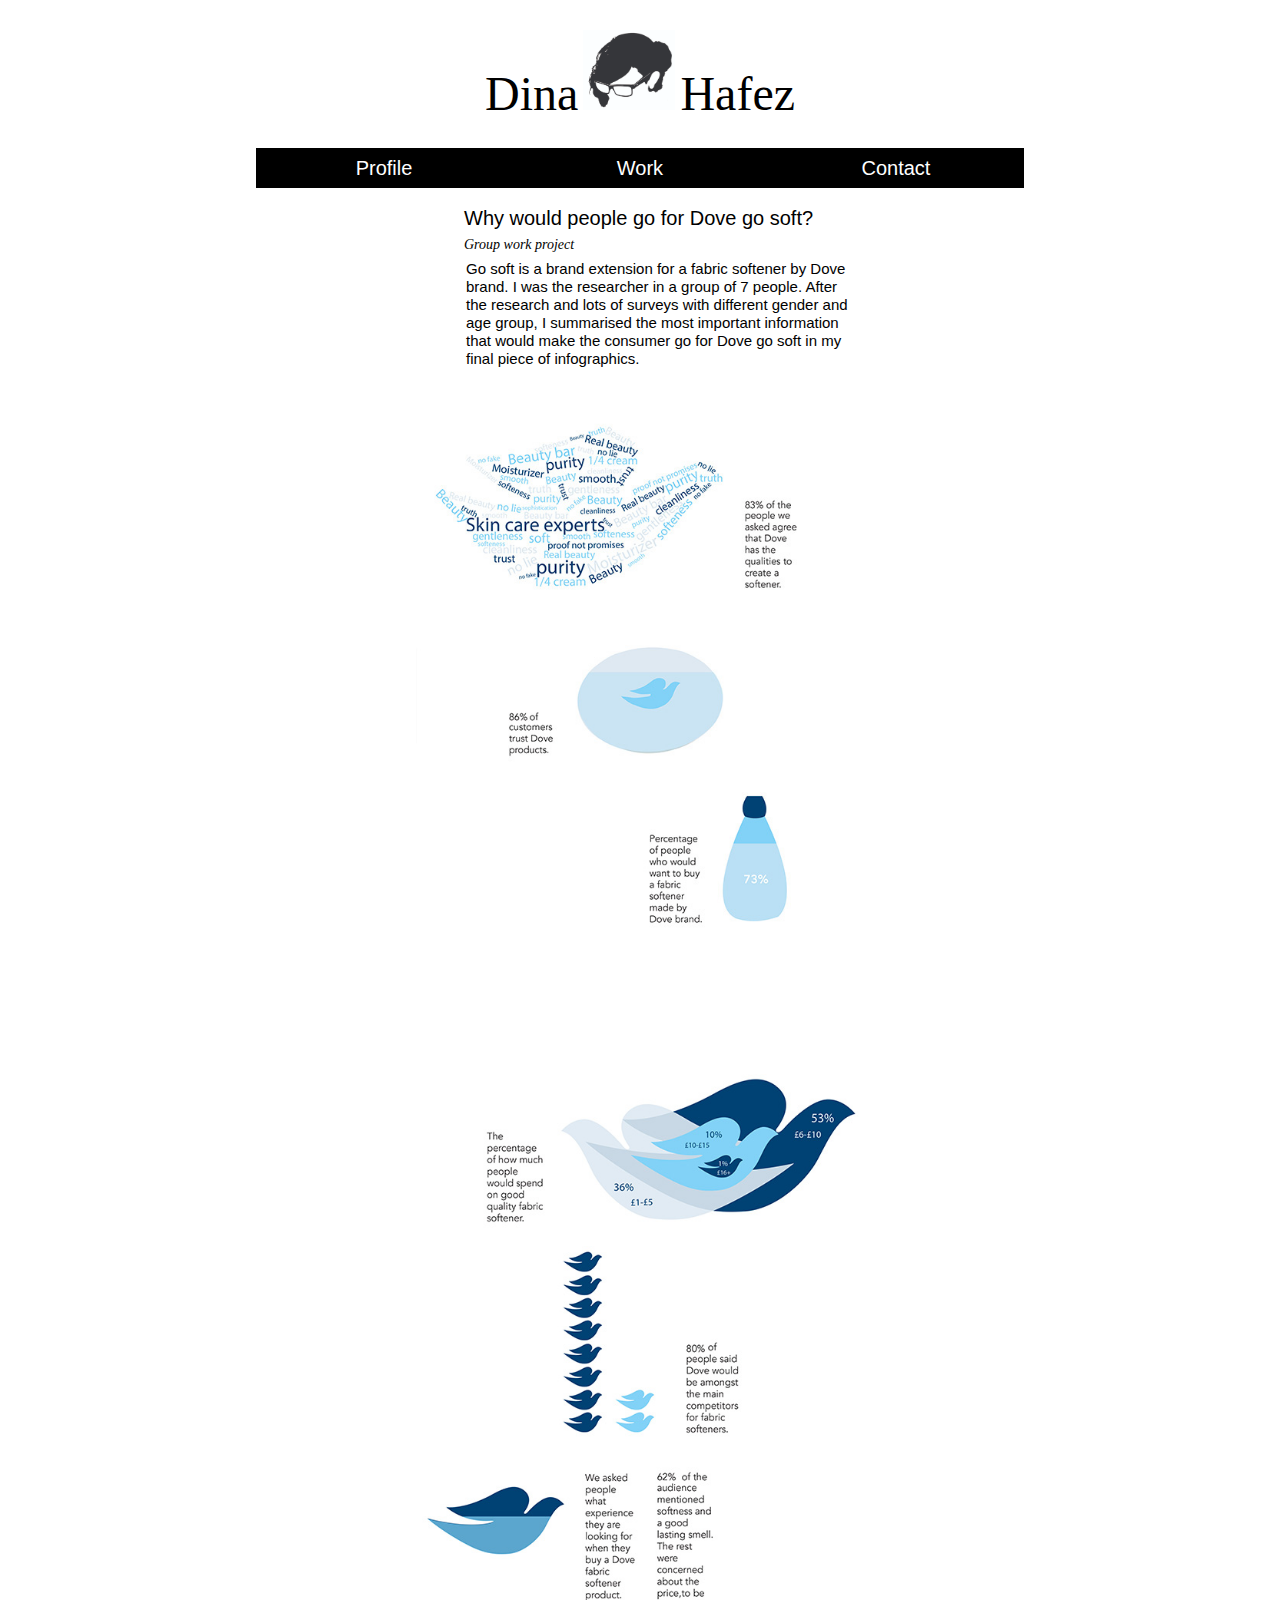
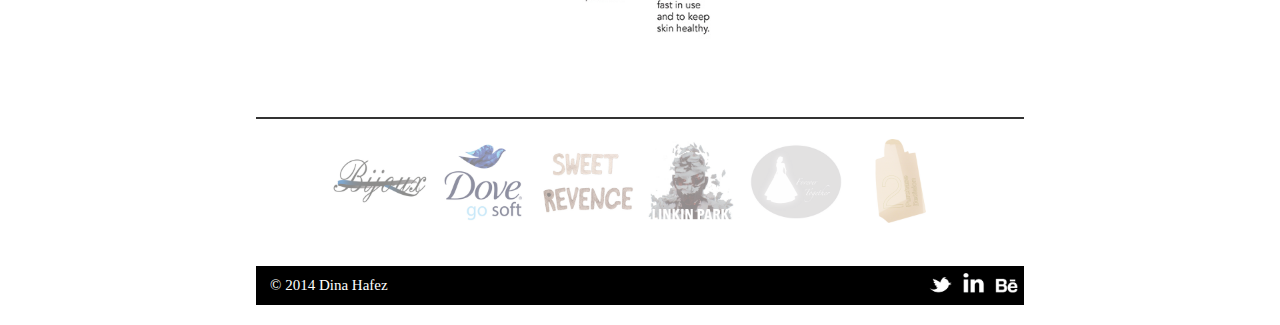
<file: gosoft.html>
<!DOCTYPE html PUBLIC "-//W3C//DTD XHTML 1.0 Transitional//EN" "http://www.w3.org/TR/xhtml1/DTD/xhtml1-transitional.dtd">
<html xmlns="http://www.w3.org/1999/xhtml">
	<head>
		<meta http-equiv="Content-Type" content="text/html; charset=UTF8" />
		<meta name="description" content=" " />
		<meta name="keywords" content=" " />
		<meta name="author" content=" " />
		<link rel="stylesheet" href="css/style.css" type="text/css" media="screen, projection" />
		<title>Dina Hafez</title>
	</head>
	<body id="bij">
<!-- container -->
		<div id="container">

<!--  header  -->
			<div id="header">
				<h1><strong>Dina<img src="images/logo.jpg" alt="my logo" width="464" height="413" />Hafez</strong></h1>
				<div id="navbar">
					<ul>
						<li><a href="index.html">Profile</a></li>
						<li><a href="work.html">Work</a></li>
						<li><a href="contact.html">Contact</a></li>
					</ul>
				</div>
			</div>	
<!-- content -->
			<div id="content">
				<h3>Why would people go for Dove go soft?</h3>
				<h4><em>Group work project</em></h4>
				<p>Go soft is a brand extension for a fabric softener by Dove brand. I was the researcher in a group of 7 people. After the research and lots of surveys with different gender and age group, I summarised the most important information that would make the consumer go for Dove go soft in my final piece of infographics.
				</p>
				<img src="gosoftimages/gosoft1.jpg" alt="Dove go soft infographics 1" width="600" height="810" />
				<img src="gosoftimages/gosoft2.jpg" alt="Dove go soft infographics 2" width="600" height="826" />
			</div>
			<div class="floatleft">
				<a href="bijbook.html" target="_self">
					<img src="images2/bijb.jpg" alt="Bijoux brandbook" width="600" height="500" />
					<a href="gosoft.html" target="_self"><img src="images2/gosoft.jpg" alt="Dove go soft" width="600" height="500" /></a>
					<a href="comicb.html" target="_self">
						<img src="images2/comicb.jpg" alt="Sweet Revenge comic" width="600" height="500" />
						<a href="lpcd.html" target="_self">
							<img src="images2/lpcd.jpg" alt="Linkin Park CD promotion" width="600" height="500" />
						</a>
						<a href="app.html" target="_self">
							<img src="images2/app.jpg" alt="Forever Together Demo" width="600" height="500" />
						</a>
						<a href="dissert.html" target="_self">
							<img src="images2/dissert.jpg" alt="Dissertation" width="600" height="500" />
						</a>
			</div>


	
<!-- footer -->
			<div id="footer">
				<p>&copy; 2014 Dina Hafez</p>
				<div id="social-icons">
					<a href="http://www.behance.net/dhafez" target="_blank"><img src="images/behance2.jpg" /></a>
					<a href="http://www.linkedin.com/in/dhafez" target="_blank"><img src="images/linkedin2.jpg" /></a>
					<a href="https://twitter.com/dhafez8" target="_blank"><img src="images/twitter2.jpg" /></a>
				</div>
			</div>
		</div>
	</body>
</html>
</file>
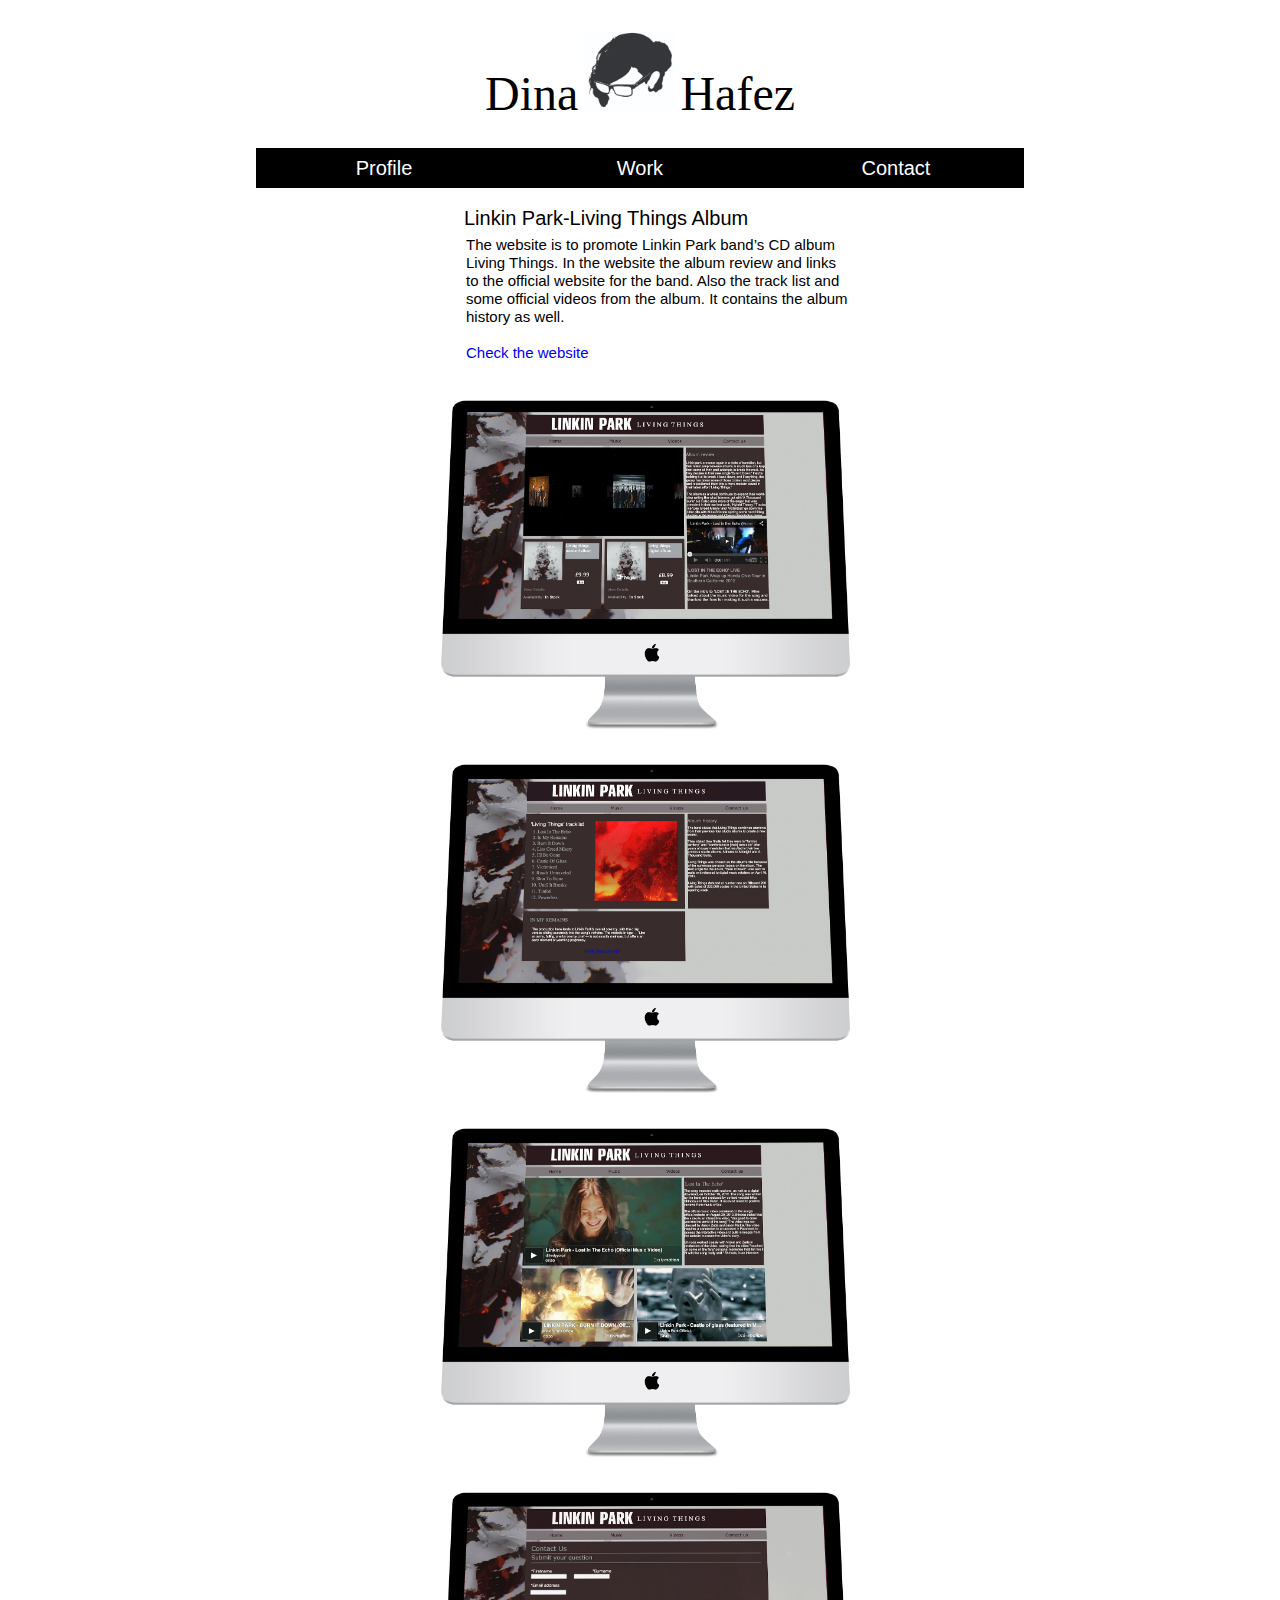
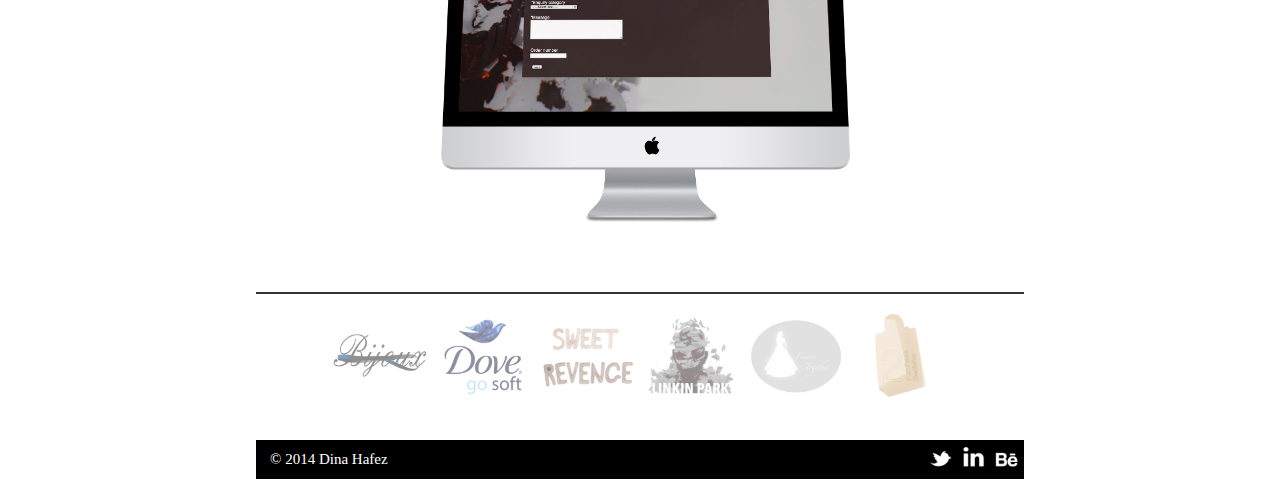
<file: lpcd.html>
<!DOCTYPE html PUBLIC "-//W3C//DTD XHTML 1.0 Transitional//EN" "http://www.w3.org/TR/xhtml1/DTD/xhtml1-transitional.dtd">
<html xmlns="http://www.w3.org/1999/xhtml">
	<head>
		<meta http-equiv="Content-Type" content="text/html; charset=UTF8" />
		<meta name="description" content=" " />
		<meta name="keywords" content=" " />
		<meta name="author" content=" " />
		<link rel="stylesheet" href="css/style.css" type="text/css" media="screen, projection" />
		<title>Dina Hafez</title>
	</head>
	<body id="bij">
<!-- container -->
		<div id="container">

<!--  header  -->
			<div id="header">
				<h1><strong>Dina<img src="images/logo.jpg" alt="my logo" width="464" height="413" />Hafez</strong></h1>
				<div id="navbar">
					<ul>
						<li><a href="index.html">Profile</a></li>
						<li><a href="work.html">Work</a></li>
						<li><a href="contact.html">Contact</a></li>
					</ul>
				</div>
			</div>
<!-- content -->
			<div id="content">
				<h3>Linkin Park-Living Things Album</h3>
				<p>The website is to promote Linkin Park band’s CD album Living Things. In the website the album review and links to the official website for the band. Also the track list and some official videos from the album. It contains the album history as well.
					<br /><br /><a href="https://cdpromotion.000webhostapp.com" target="_self">Check the website</a>
				</p>
				<img src="lpcdimages/lpcd1.jpg" alt="LP website Home" width="600" height="400" />
				<img src="lpcdimages/lpcd2.jpg" alt="LP website Music" width="600" height="400" />
				<img src="lpcdimages/lpcd3.jpg" alt="LP website Videos" width="600" height="400" />
				<img src="lpcdimages/lpcd4.jpg" alt="LP website Contact us" width="600" height="400" />
			</div>
			<div class="floatleft">
				<a href="bijbook.html" target="_self">
					<img src="images2/bijb.jpg" alt="Bijoux brandbook" width="600" height="500" />
					<a href="gosoft.html" target="_self"><img src="images2/gosoft.jpg" alt="Dove go soft" width="600" height="500" /></a>
					<a href="comicb.html" target="_self">
						<img src="images2/comicb.jpg" alt="Sweet Revenge comic" width="600" height="500" />
						<a href="lpcd.html" target="_self">
							<img src="images2/lpcd.jpg" alt="Linkin Park CD promotion" width="600" height="500" />
						</a>
						<a href="app.html" target="_self">
							<img src="images2/app.jpg" alt="Forever Together Demo" width="600" height="500" />
						</a>
						<a href="dissert.html" target="_self">
							<img src="images2/dissert.jpg" alt="Dissertation" width="600" height="500" />
						</a>
			</div>



<!-- footer -->
			<div id="footer">
				<p>&copy; 2014 Dina Hafez</p>
				<div id="social-icons">
					<a href="http://www.behance.net/dhafez" target="_blank"><img src="images/behance2.jpg" /></a>
					<a href="http://www.linkedin.com/in/dhafez" target="_blank"><img src="images/linkedin2.jpg" /></a>
					<a href="https://twitter.com/dhafez8" target="_blank"><img src="images/twitter2.jpg" /></a>
				</div>
			</div>
		</div>
	</body>
</html>
</file>
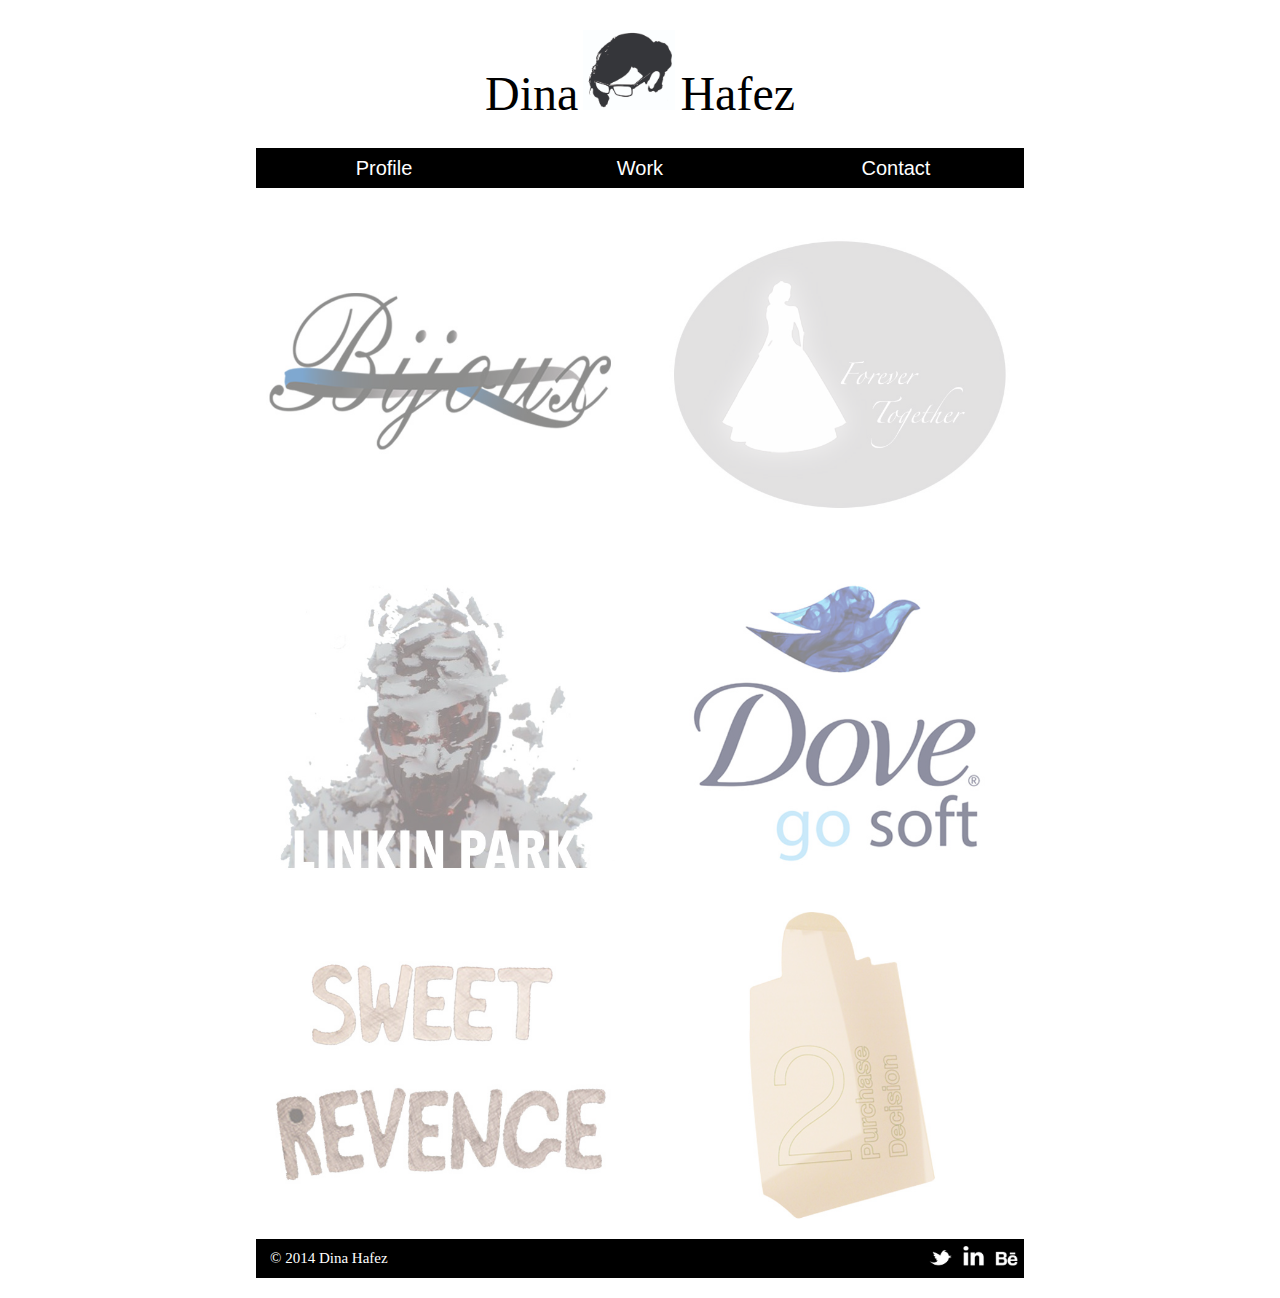
<file: work.html>
<!DOCTYPE html PUBLIC "-//W3C//DTD XHTML 1.0 Transitional//EN" "http://www.w3.org/TR/xhtml1/DTD/xhtml1-transitional.dtd">
<html xmlns="http://www.w3.org/1999/xhtml">
	<head>
		<meta http-equiv="Content-Type" content="text/html; charset=UTF8" />
		<meta name="description" content=" " />
		<meta name="keywords" content=" " />
		<meta name="author" content=" " />
		<link rel="stylesheet" href="css/style.css" type="text/css" media="screen, projection" />
		<title>Dina Hafez</title>
	</head>
	<body id="work">
<!-- container -->
		<div id="container">

<!--  header  -->
			<div id="header">
				<h1><strong>Dina<img src="images/logo.jpg" alt="my logo" width="464" height="413" />Hafez</strong></h1>
				<div id="navbar">
					<ul>
						<li><a href="index.html">Profile</a></li>
						<li><a href="work.html">Work</a></li>
						<li><a href="contact.html">Contact</a></li>
					</ul>
				</div>
			</div>	
<!-- content -->
			<div id="left_col">
				<a href="bijbook.html">
				<img class="floatleft" src="images2/bijb.jpg" alt="Bijoux brandbook" width="600" height="500" />	
				</a>
				<a href="lpcd.html">
					<img class="floatleft" src="images2/lpcd.jpg" alt="Linkin Park CD promotion" width="600" height="500" />
				</a>
				<a href="comicb.html">
					<img class="floatright" src="images2/comicb.jpg" alt="Sweet Revenge comic" width="600" height="500" />
				</a>
			</div>
			<div id="right_col">
				<a href="app.html">
					<img class="floatleft" src="images2/app.jpg" alt="Forever Together Demo" width="600" height="500" />
				</a>
				<a href="gosoft.html"><img class="floatleft" src="images2/gosoft.jpg" alt="Dove go soft" width="600" height="500" /></a>
				<a href="dissert.html"><img class="floatleft" src="images2/dissert.jpg" alt="Dissertation" width="600" height="500" /></a>
			</div>
	

<!-- footer -->
			<div id="footer">
				<p>&copy; 2014 Dina Hafez </p>
				<div id="social-icons">
					<a href="http://www.behance.net/dhafez" target="_blank"><img src="images/behance2.jpg" /></a>
					<a href="http://www.linkedin.com/in/dhafez" target="_blank"><img src="images/linkedin2.jpg" /></a>
					<a href="https://twitter.com/dhafez8" target="_blank"><img src="images/twitter2.jpg" /></a>
				</div>
			</div>
		</div>
	</body>
</html>
</file>
<file: css/style.css>
/* thanks, Eric :-)
http://meyerweb.com/eric/tools/css/reset/ 
v2.0 | 20110126
License: none (public domain)
*/

html, body, div, span, applet, object, iframe,
h1, h2, h3, h4, h5, h6, p, blockquote, pre,
a, abbr, acronym, address, big, cite, code,
del, dfn, em, img, ins, kbd, q, s, samp,
small, strike, strong, sub, sup, tt, var,
b, u, i, center,
dl, dt, dd, ol, ul, li,
fieldset, form, label, legend,
table, caption, tbody, tfoot, thead, tr, th, td,
article, aside, canvas, details, embed, 
figure, figcaption, footer, header, hgroup, 
menu, #nav, output, ruby, section, summary,
time, mark, audio, video {
	margin: 0;
	padding: 0;
	border: 0;
	font-size: 100%;
	font: inherit;
	vertical-align: baseline;
}
/* HTML5 display-role reset for older browsers */
article, aside, details, figcaption, figure, 
footer, header, hgroup, menu, #nav, section {
	display: block;
}
body {
	line-height: 1;
}

ol, ul {
	list-style: none;
}
blockquote, q {
	quotes: none;
}
blockquote:before, blockquote:after,
q:before, q:after {
	content: '';
	content: none;
}
table {
	border-collapse: collapse;
	border-spacing: 0;
}
em {
	font-style: italic;
}

a:link, a:visited {
	text-decoration: none;
	color: 1e68ff;
}
a:hover, a:active, a:focus {
	color: #000;
}
/* general styling */

#container {
	width: 60%;
	margin: 0 auto;
}


#work #left_col {
	width: 48%;
	float: left;
}

#work #right_col {
    width: 48%;
    height: auto;
    float: right;
}



#header {
	font-family: Times, Georgia, "Times New Roman", Times, serif;
	color: #000;
	margin: 30px 0;
	font-size: 3em;
	text-align: center;
	position: relative;
}


#header img {
    width: 12%;
    height: auto;
    margin: 0 5px 0 5px;
    position: relative;
}

#navbar {
	width: 100%;
	font-size: 20px;
	font-family: Verdana, Geneva, sans-serif;
	padding: 10px 0;
	margin-top: 20px;
	margin-bottom: 40px;
	position: relative;
}

/* rules for #navigation bar */

#navbar li {
	width: 33.3333%;
	display: inline;
	float:left;
}

#navbar ul li a {
	text-decoration: none;
	display: block;
	padding: .5em;
	background: #000;
	color: #fff;	
}
#navbar ul li a:hover, #navbar ul li a:active, #navbar ul li a:focus {
	background: #fff;
	color: #000;	
}

/*.floatleft {
	float: left;
	top: 10px;
	width: 20%;
	height: auto;
	padding-left: 5em;
	margin-bottom: 40px;
	position: relative;
}*/

#left_col {
	width: 48%;
	float: left;
	margin: 0 2% 0 0;
}

#left_col img {
	width: 100%;
	height: auto;
	margin-bottom: 10px;
    opacity: .5;
}

#right_col img {
    width: 60%;
    overflow: hidden;
    float: right;
}

#right_col h2 {
	background-color: #fff;
	font-family: Verdana, Geneva, sans-serif;
	font-size: 20px;
	margin-bottom: 10px;
    margin-top: 60px;
	text-align: left;
}
	
#right_col p {
	font-size: 15px;
	line-height: 18px;
	font-family: Verdana, Geneva, sans-serif;
	text-align: left;
    width: 100%;
}

#footer {
	padding: .5em 0;
	border: 1px solid #000;
    background-color: #000;
	position: relative;
	clear: both;
	margin-bottom: 20px;
	margin-top: 20px;
}

#footer p {
	color: #fff;
    padding: .2em;
    font-family: Georgia, Times New Roman, Times, serif;
	font-size: 15px;
    margin-left: 10px;
	text-align: left;
}

#social-icons img {
    float: right;
    width: 3%;
    height: auto;
    margin: 5px;
    margin-top: -23px;
}

#social-icons ul li {
    display: inline;
}

#right_col {
    width: 100%;
    height: auto;
}

#right_col img {
    width: 100%;
	height: auto;
    float: right;
    opacity: .5;
}

#content {
	overflow: hidden;
	padding: 0 0 3em 0;
	border-bottom: 2px solid #333;
}
#content h1 {
    margin-left: 208px;
    font-size: 22px;
    font-family: verdana, Geneva, sans-serif;
    margin-bottom: 5px;
}

#content h3 {
    margin-left: 208px;
    font-size: 20px;
    margin-bottom: 8px;
    font-family: verdana, Geneva, sans-serif;
    margin-top: 10px;
}

#content h4 {
    margin-left: 208px;
    font-size: 14px;
    margin-bottom: 8px;
    font-family: Georgia, Times New Roman, Times, serif;
    margin-top: 10px;
}

#content img {
    width: 60%;
    height: auto;
    float: left;
    clear: both;
    margin-left: 10em;
    margin-bottom: 10px;
}	
	
#content p {
    font-size: 15px;
    font-family: Verdana, Geneva, sans-serif;
    line-height: 18px;
    width: 50%;
    margin-left: 14em;
    margin-bottom: 25px;
    text-align: left;
}

/* about page styling */
#profile #left_col img {
    width: 65%;
    opacity: 1;
}


#wrapper h1 {
    font-family: verdana, Geneva, sans-serif;
    font-size: 20px;
    margin-bottom: 10px;
}

#form {
    width: 50px;
    height: auto;
    line-height: 30px;
    font-family: vedana, Geneva, sans-serif;
    font-size: 15px;
}

.btn { 
    margin-top: 25px;
    margin-bottom: 25px;
    width: 100px;
}

input {
    width: 300px;
    height: 20px;
}

textarea {
    width: 300px;
    height: 100px;
}

p.error {
    color: red;
    font-family: Georgia, Times New Roman, Times, serif;
}

p.sent {
    color: green;
    font-family: Georgia, Times New Roman, Times, serif;
}

iframe {   
    margin-bottom: 20px;
    margin-left: 8em;
}

.floatleft {
	width: 100%;
	text-align: center;
	padding: 20px 0;
}
.floatleft a img {
    width: 100px;
    height: auto;
    clear: both;
	opacity: .5;
}
.floatleft a:hover img, .floatleft a:active img, .floatleft a:focus img {
	opacity: 1;   
}

#left_col a:hover img, #left_col a:active img, #left_col a:focus img {
    opacity: 1;
}

#right_col a:hover img, #right_col a:active img, #right_col a:focus img {
    opacity: 1;
}
</file>
